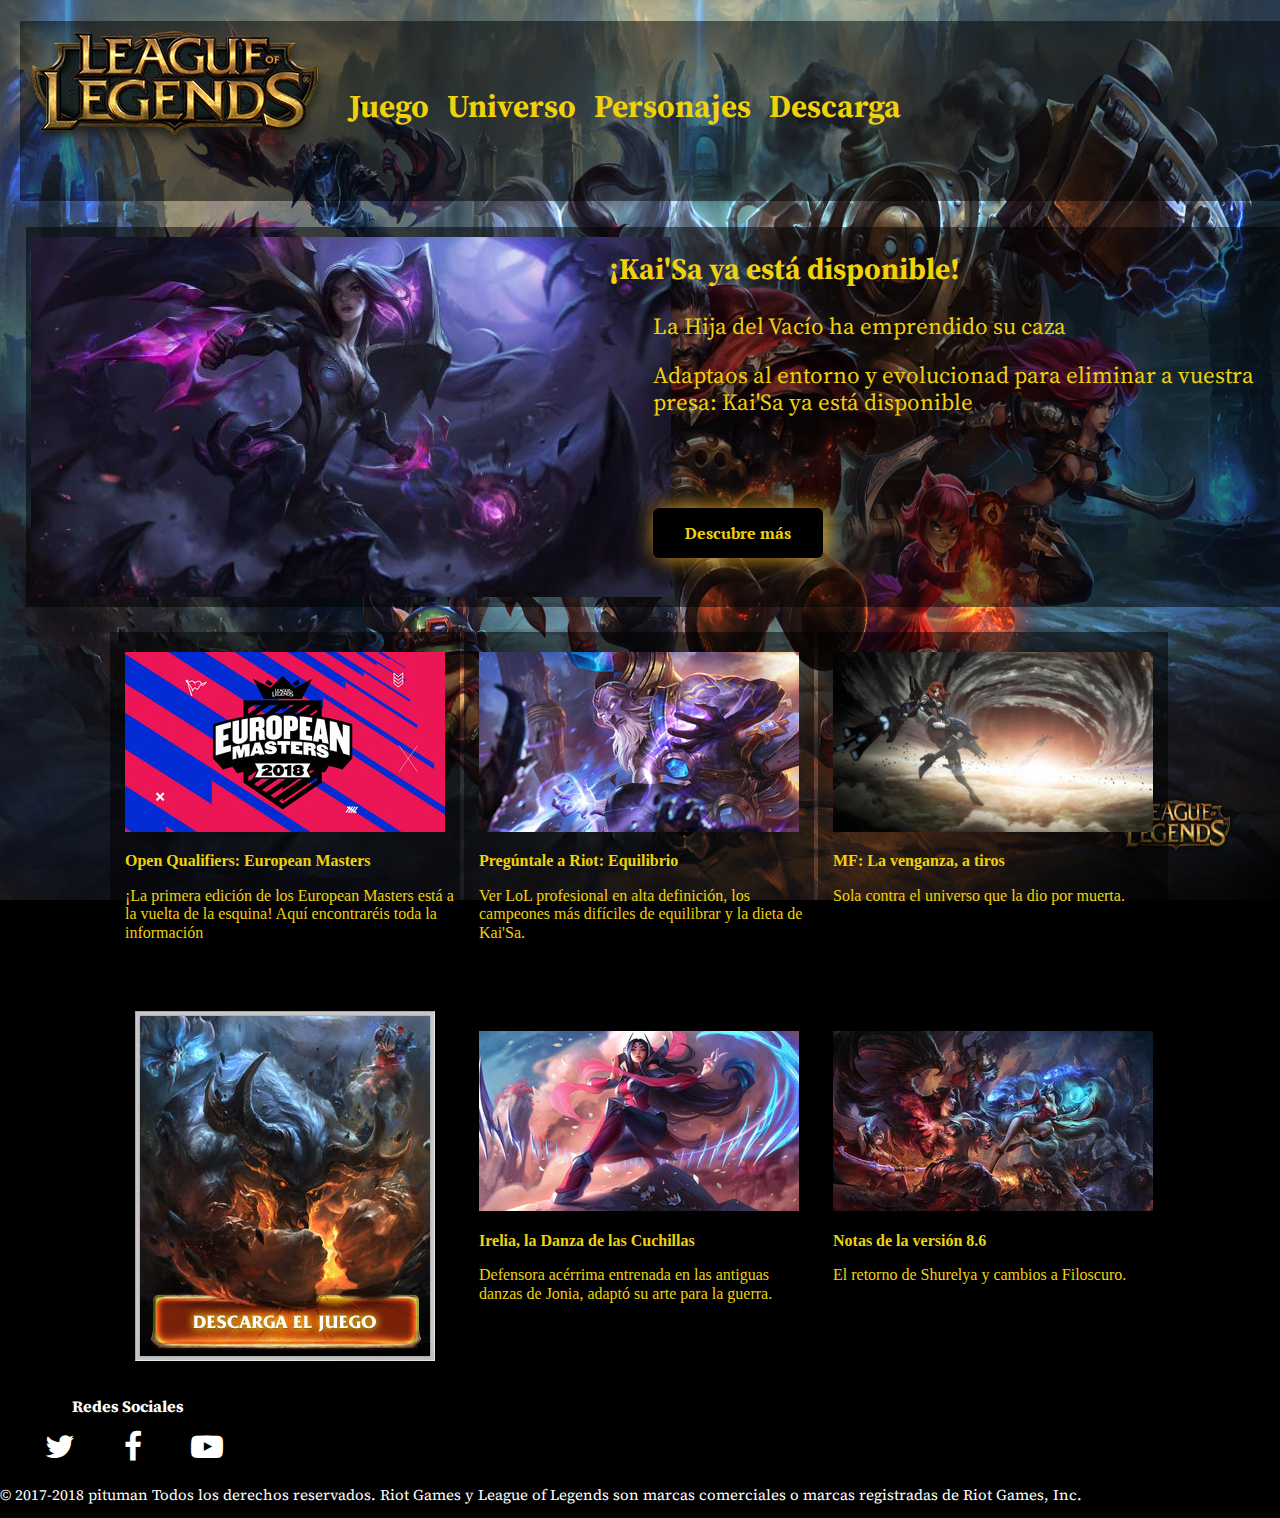
<file: index.html>
<!DOCTYPE html>
<html lang="">
<head>
    <meta charset="utf-8">
    <meta name="viewport" content="width=device-width, initial-scale=1.0">
    <link rel="stylesheet" href="css/reset.css">
    <link rel="stylesheet" href="css/index.css">
    <link rel="icon" href="img/lol.ico">
    <link href="https://fonts.googleapis.com/css?family=Source+Serif+Pro" rel="stylesheet">
    <link href="https://fonts.googleapis.com/css?family=PT+Serif" rel="stylesheet">
    <link href="https://maxcdn.bootstrapcdn.com/font-awesome/4.7.0/css/font-awesome.min.css" rel="stylesheet" integrity="sha384-wvfXpqpZZVQGK6TAh5PVlGOfQNHSoD2xbE+QkPxCAFlNEevoEH3Sl0sibVcOQVnN" crossorigin="anonymous">
    
    <title>La Liga de las Leyendas</title>
    
</head>

<body>
    <header>
        <h1><a href="index.html"><img src="img/logo.png"></a>
            <div class="opciones">
                <p>Juego</p>
                <p><a href="universo.html">
                    Universo</a></p>
                
                <p><a href="personajes.html">Personajes</a></p>
                <p><a href="https://signup.euw.leagueoflegends.com/es/signup/redownload?type=new"> Descarga </a></p>
            </div>
        </h1>
    </header>
    <section class="cabecera">
        <article>
            <img class="navi" src="img/kaisa-banner_1.jpg"> 
            <h2>¡Kai'Sa ya está disponible!
            </h2>
            <div class="interior">
                <p>La Hija del Vacío ha emprendido su caza
                </p>
                <p>Adaptaos al entorno y evolucionad para eliminar a vuestra presa: Kai'Sa ya está disponible
                </p>
                <button type="button"> <a href="https://euw.leagueoflegends.com/es/featured/champion-reveal-kaisa"> Descubre más </a></button>
            </div>
        </article>
    </section>
    <section class="noticias">
        <div class="noti">
            <article><a href="https://eu.lolesports.com/es/articulos/open-qualifiers-european-masters"><img src="img/not/image2.jpg"></a>
                <p><strong>Open Qualifiers: European Masters</strong></p>
                <p>¡La primera edición de los European Masters está a la vuelta de la esquina! Aquí encontraréis toda la información </p>
            </article>
        </div>
        <div class="noti">
            <article><a href="https://nexus.leagueoflegends.com/es-es/2018/03/ask-riot-hard-to-balance-champs/">
                <img src="img/not/image3.jpg"></a>
                <p><strong>Pregúntale a Riot: Equilibrio</strong></p>
                <p>Ver LoL profesional en alta definición, los campeones más difíciles de equilibrar y la dieta de Kai'Sa.</p>
            </article>
        </div>
        <div class="noti">
            <article><a href="https://www.youtube.com/watch?v=qikR-i6k1RE&feature=youtu.be">
                <img src="img/not/image5.jpg"></a>
                <p><strong>MF: La venganza, a tiros</strong></p>
                <p>Sola contra el universo que la dio por muerta.</p>
            </article>
        </div>
        <div class="noti">
            <a href="https://signup.euw.leagueoflegends.com/es/signup/redownload?type=new"><img src="img/not/image1.jpg"></a>
        </div>
        <div class="noti">
            <article><a href="https://euw.leagueoflegends.com/es/featured/champion-reveal-irelia">
                <img src="img/not/image6.jpg"></a>
                <p><strong>Irelia, la Danza de las Cuchillas</strong></p>
                <p>Defensora acérrima entrenada en las antiguas danzas de Jonia, adaptó su arte para la guerra.</p>
            </article>
        </div>
        <div class="noti">
            <article><a href="https://euw.leagueoflegends.com/es/news/game-updates/patch/notas-de-la-version-86">
                <img src="img/not/image7.jpg"></a>
                <p><strong>Notas de la versión 8.6</strong></p>
                <p>El retorno de Shurelya y cambios a Filoscuro.</p>
            </article>
        </div>
    </section>
    <footer>
        <div class="redes">
            <p><strong>Redes Sociales</strong></p>
            <a href="https://twitter.com/lol_spain?lang=es"><i id="twitter" class="fa fa-twitter fa-2x" aria-hidden="true"></i></a>
            <a href="https://www.facebook.com/leagueoflegends/"><i id="facebook" class="fa fa-facebook fa-2x" aria-hidden="true"></i></a>
            <a href="https://www.youtube.com/channel/UC--ZPnXHsS_2hbHWrzgg1GQ"><i id="youtube" class="fa fa-youtube-play fa-2x" aria-hidden="true"></i></a>
        </div>
        <div class="copy">
            <p>© 2017-2018 pituman Todos los derechos reservados. Riot Games y League of Legends son marcas comerciales o marcas registradas de Riot Games, Inc.</p>
        </div>
    </footer>
</body>
</html>
</file>
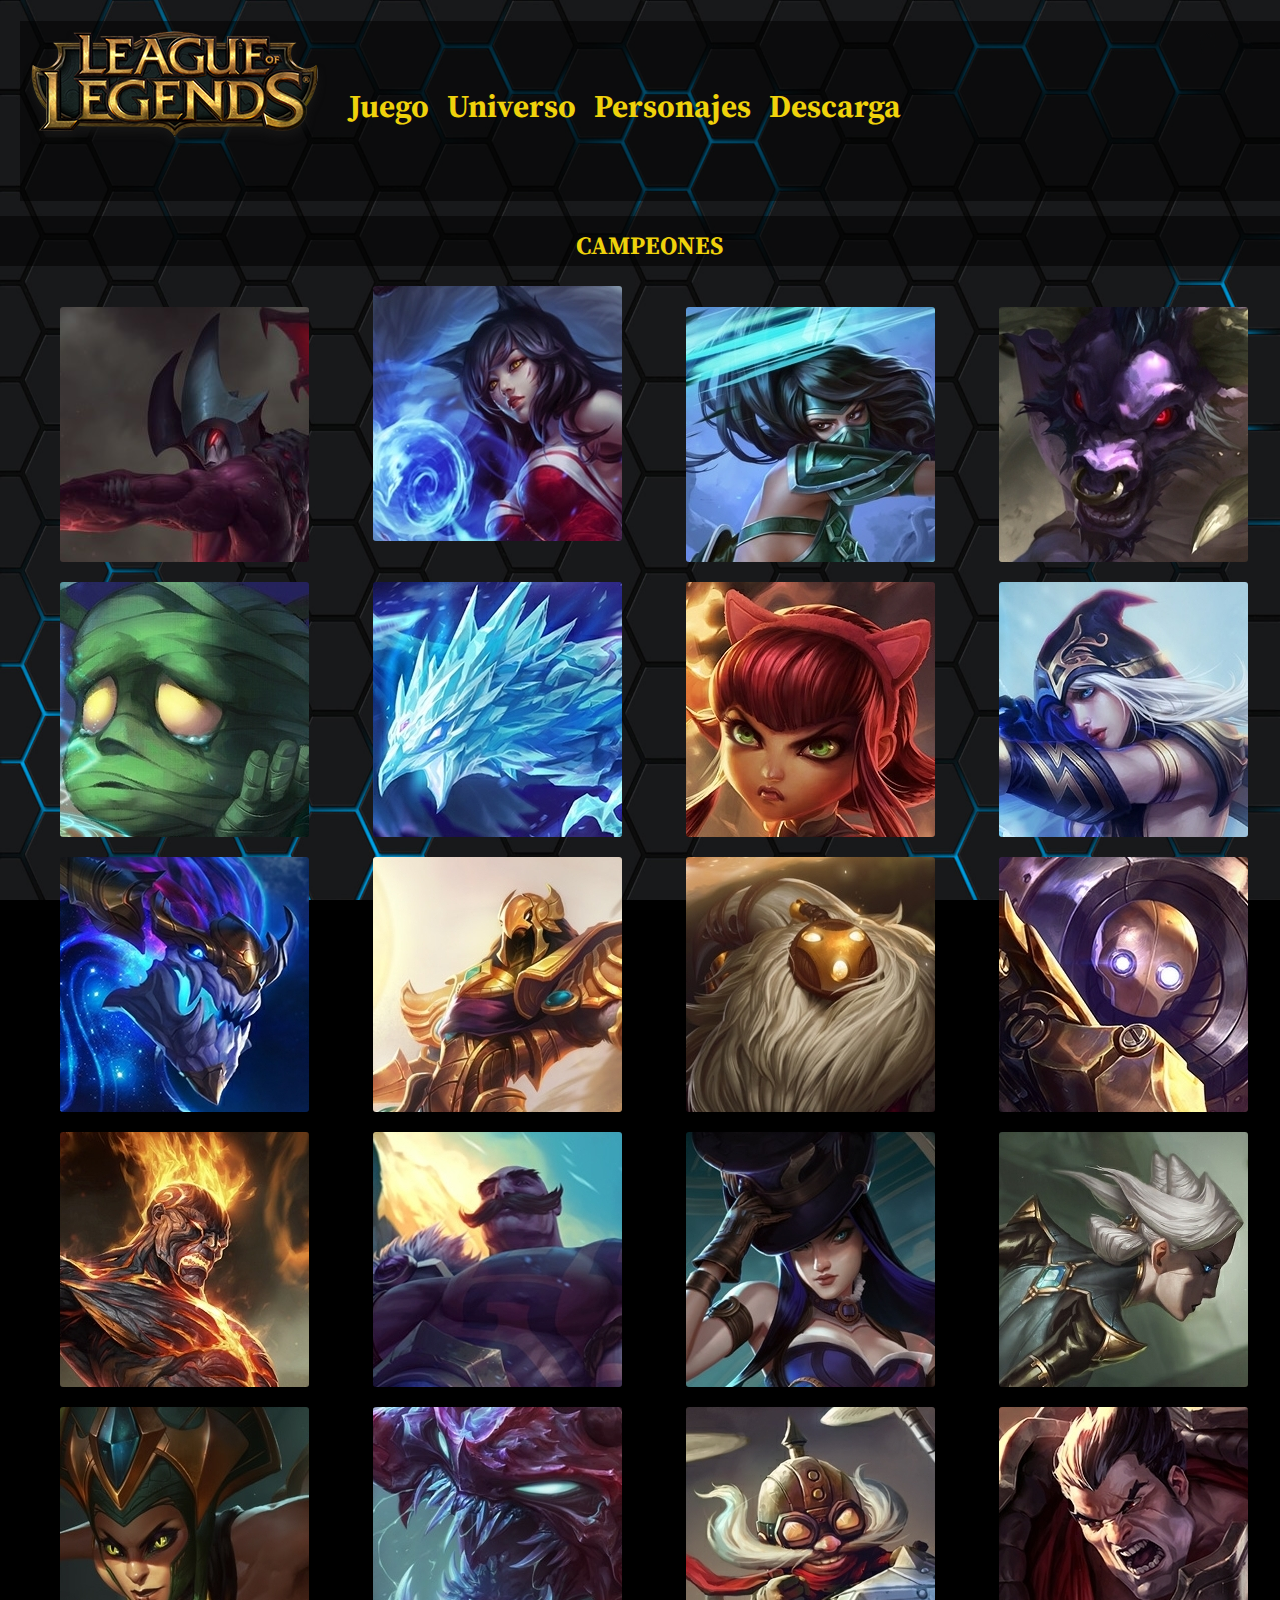
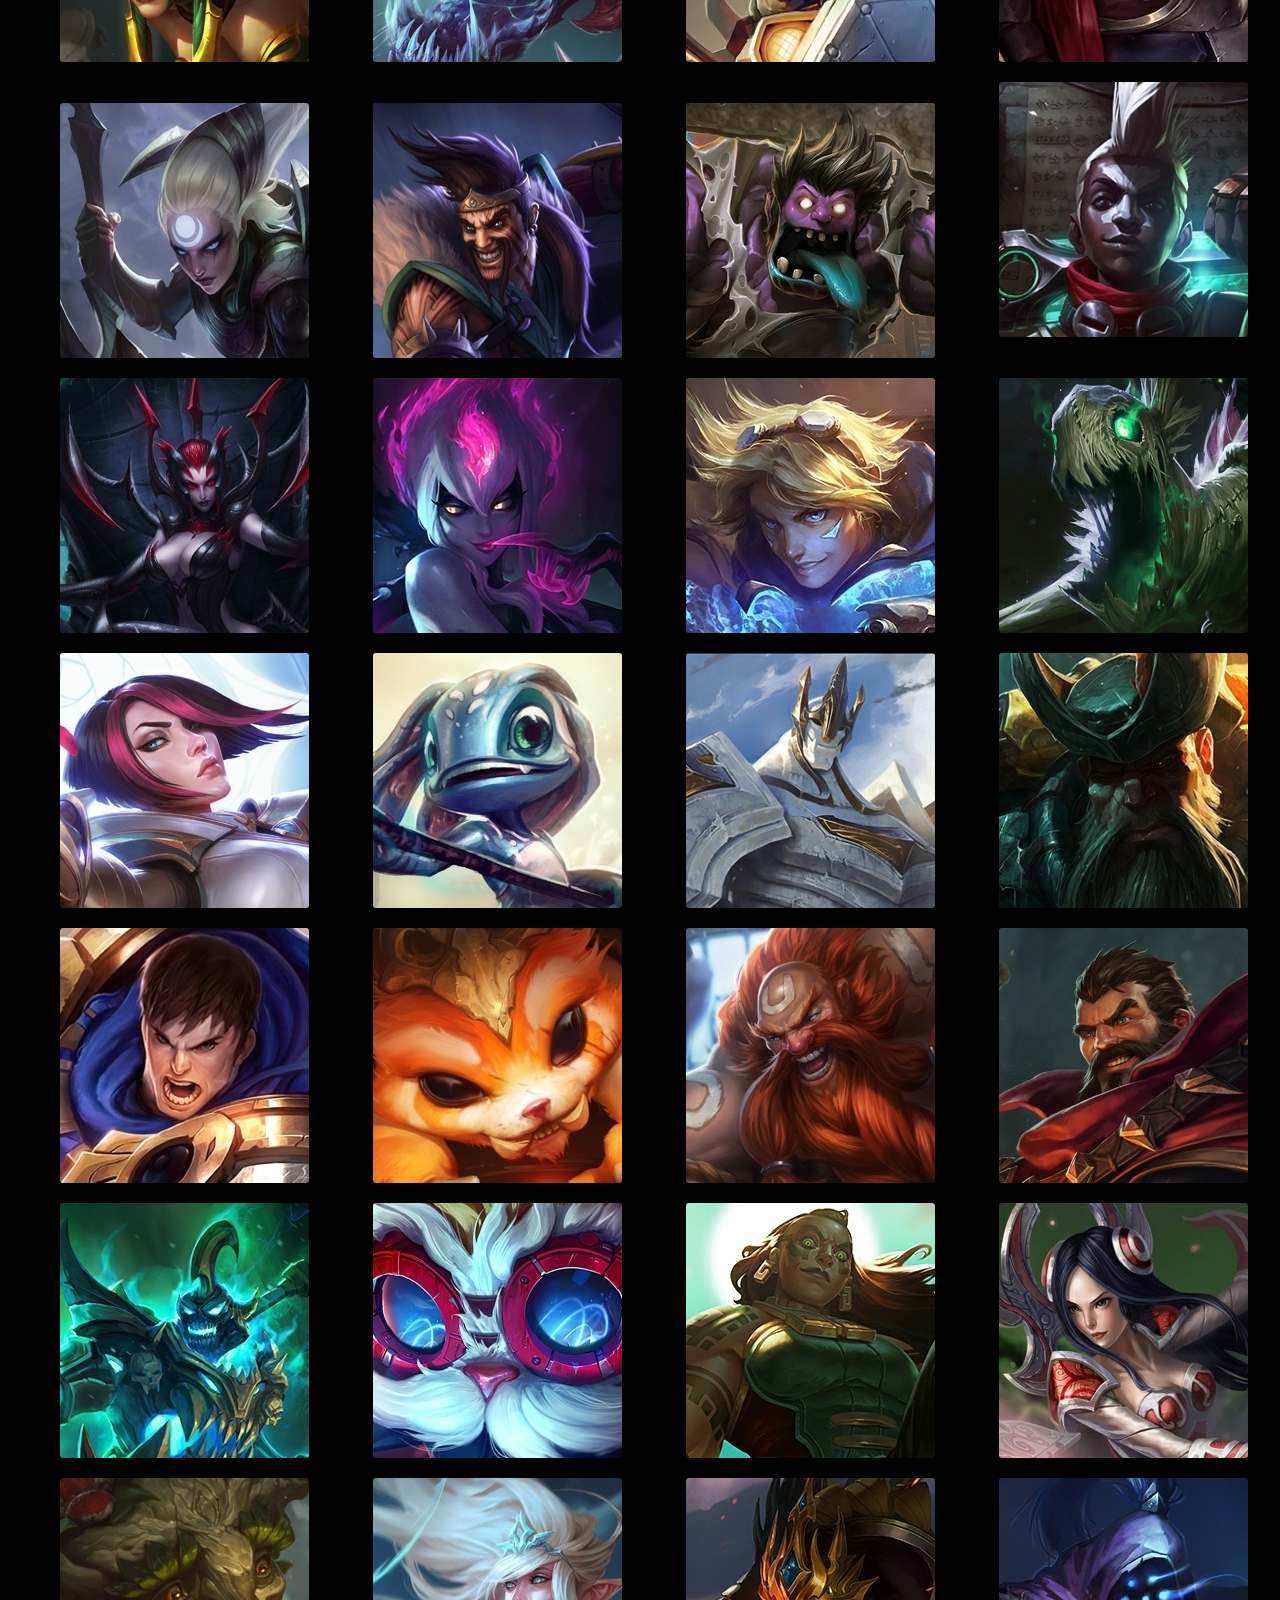
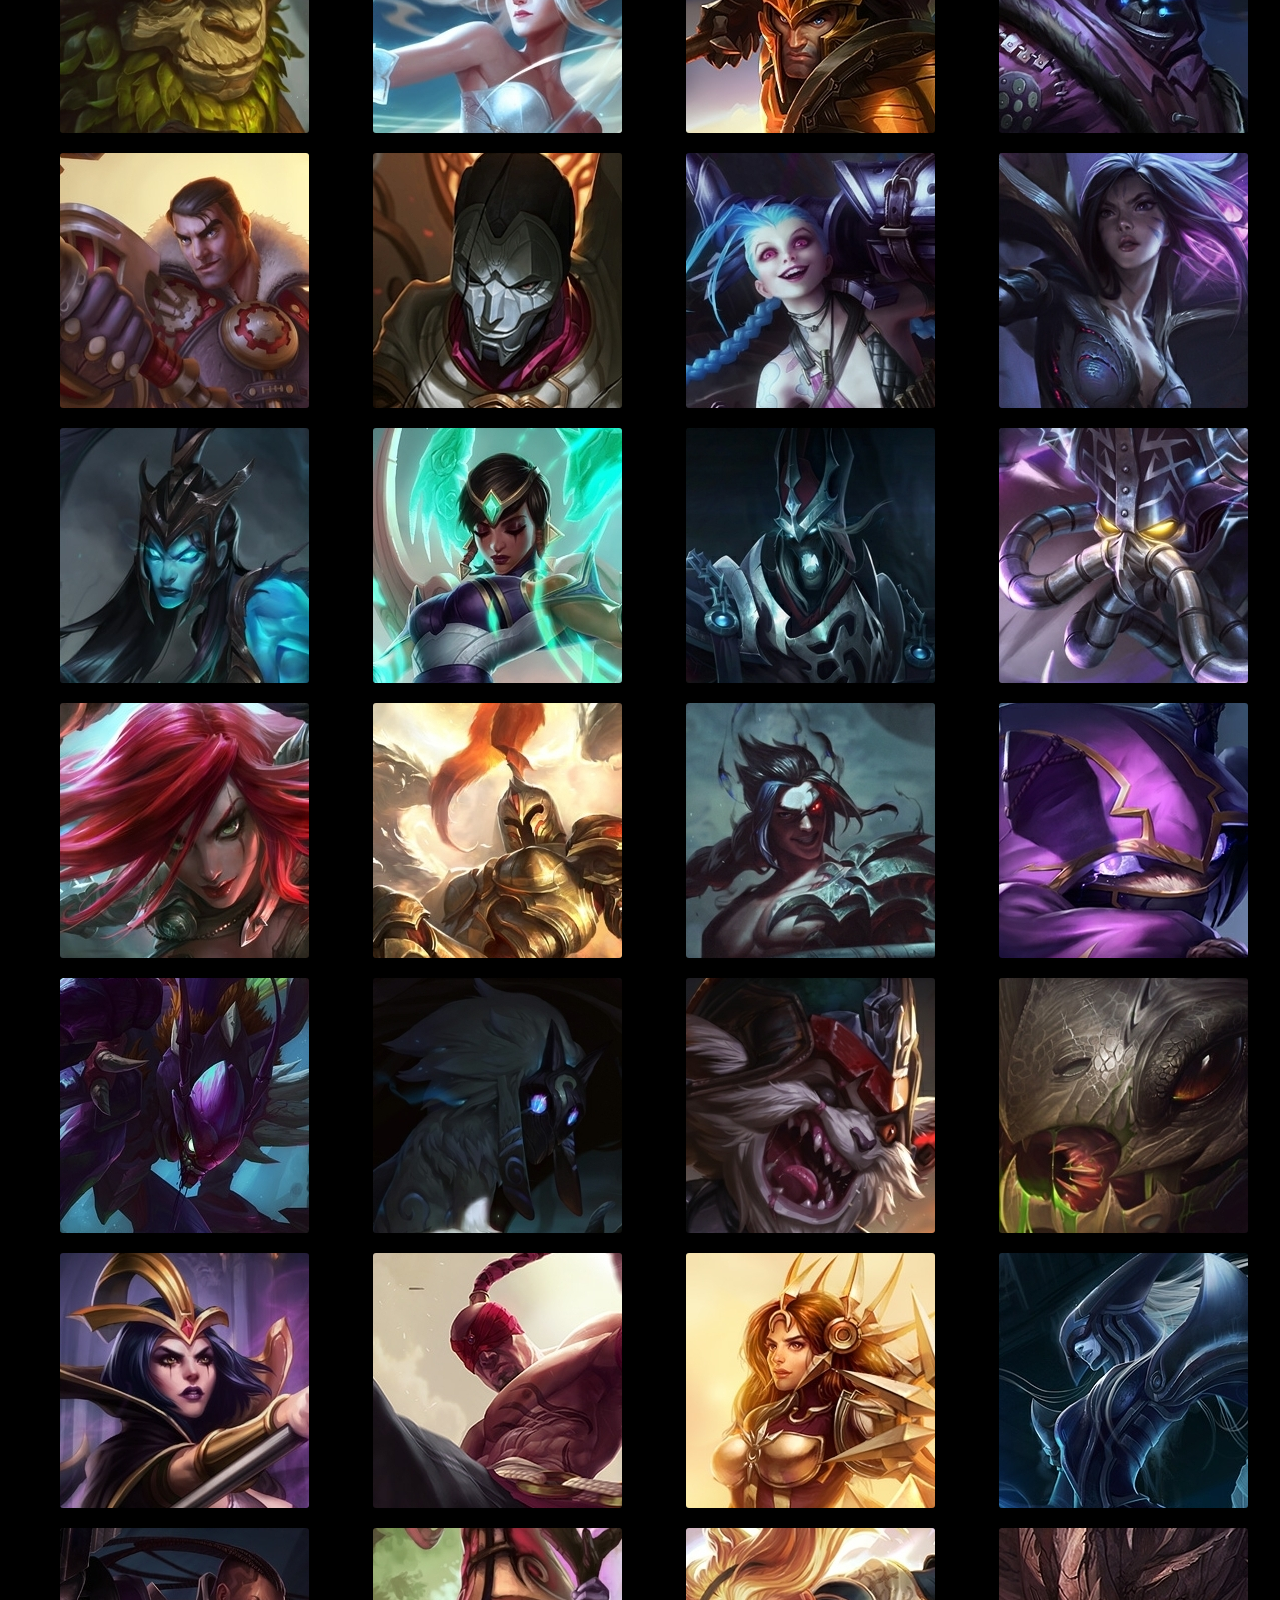
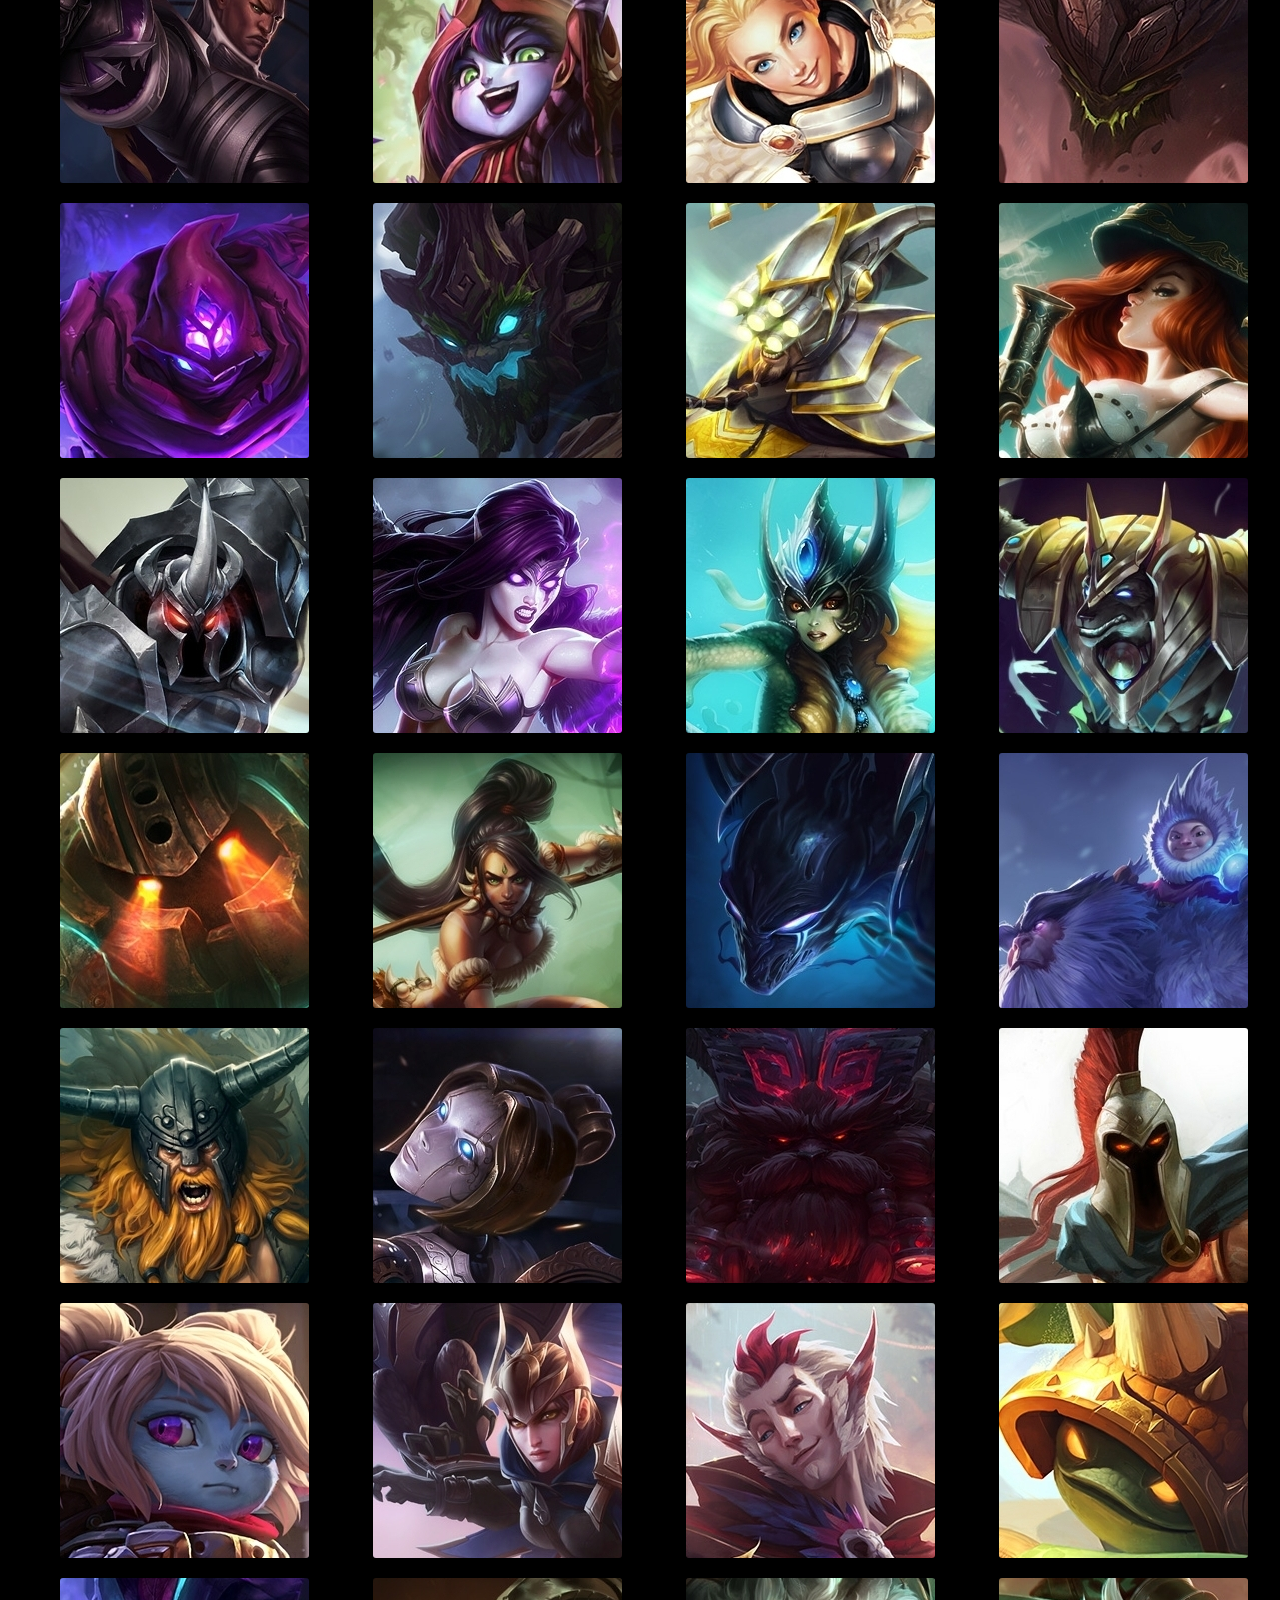
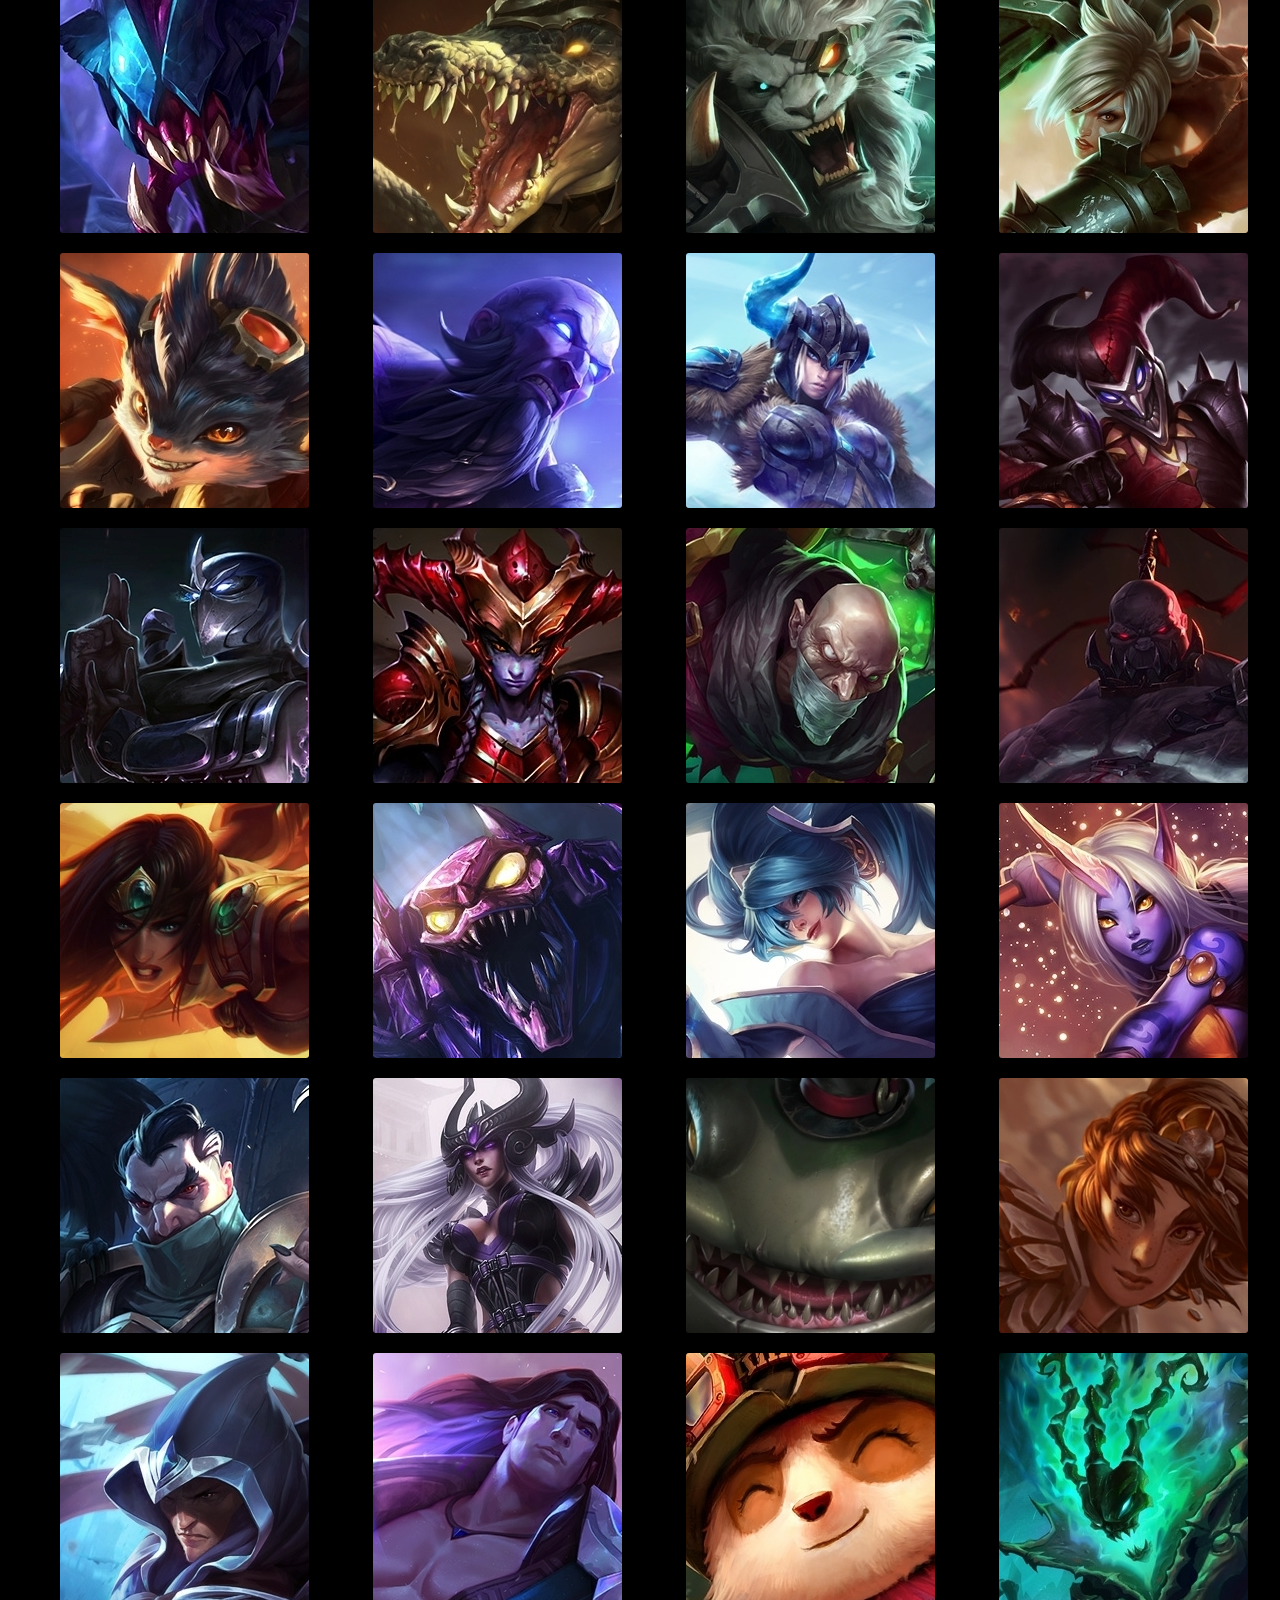
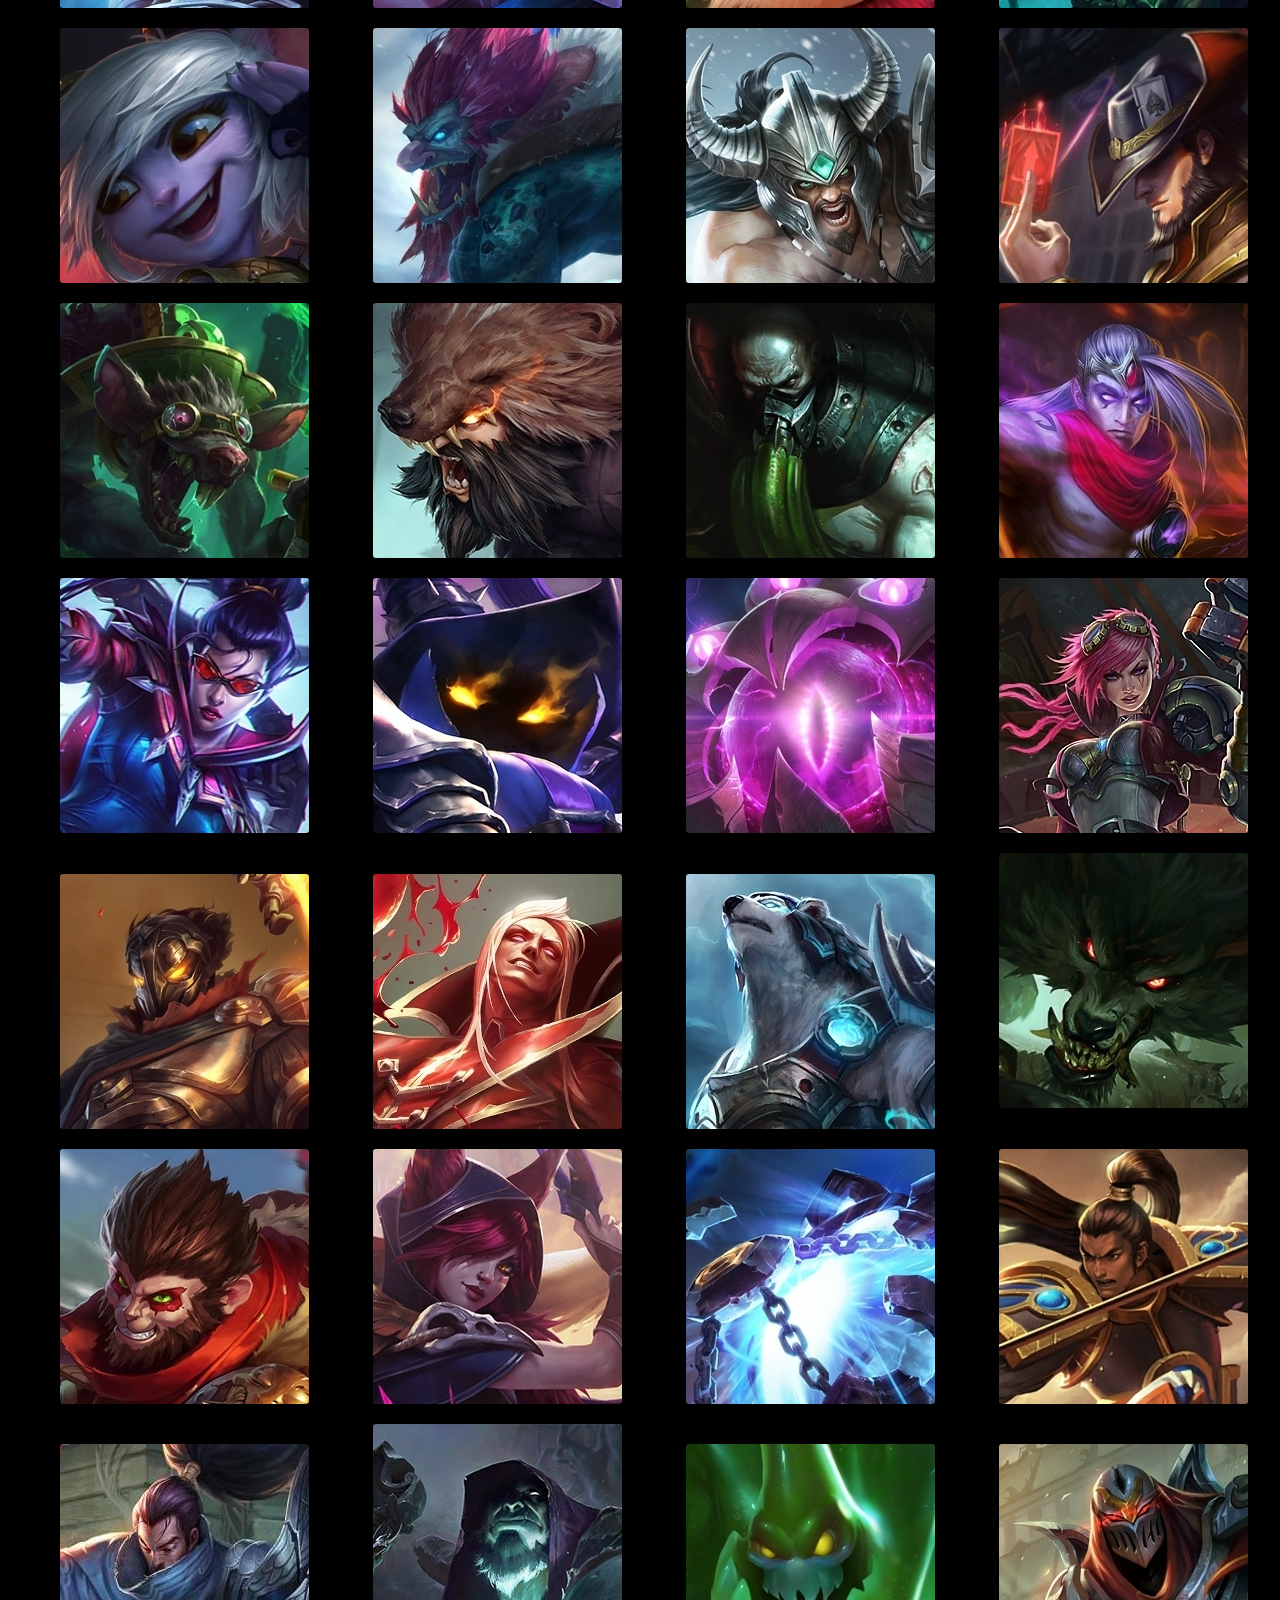
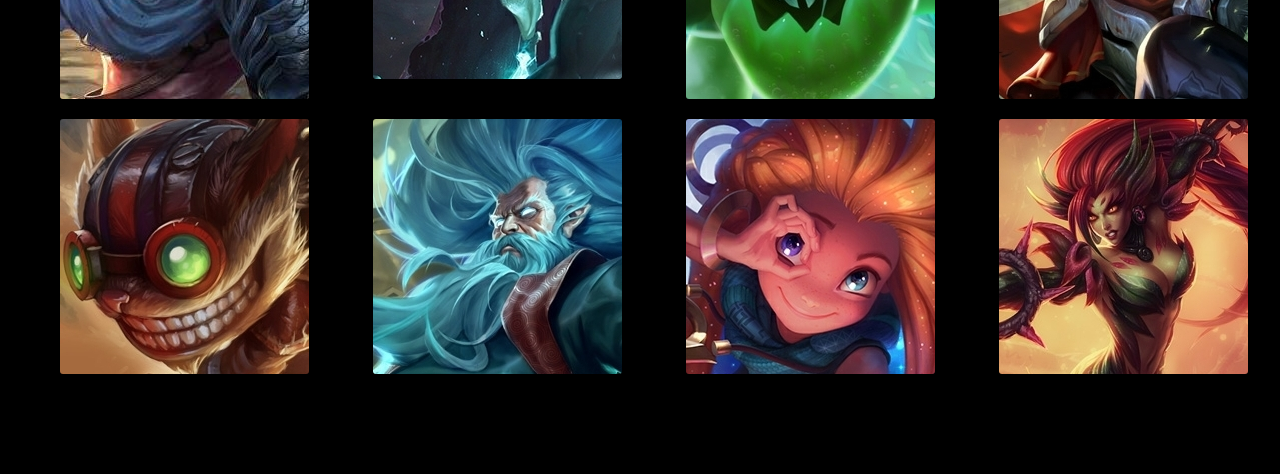
<file: personajes.html>
<!DOCTYPE html>
<html lang="">

<head>
    <meta charset="utf-8">
    <meta name="viewport" content="width=device-width, initial-scale=1.0">
    <link rel="stylesheet" href="css/reset.css">
    <link rel="stylesheet" href="css/personajes.css">
    <link rel="icon" href="img/lol.ico">
    <link href="https://fonts.googleapis.com/css?family=Source+Serif+Pro" rel="stylesheet">
    <link href="https://fonts.googleapis.com/css?family=PT+Serif" rel="stylesheet">
    <link href="https://maxcdn.bootstrapcdn.com/font-awesome/4.7.0/css/font-awesome.min.css" rel="stylesheet" integrity="sha384-wvfXpqpZZVQGK6TAh5PVlGOfQNHSoD2xbE+QkPxCAFlNEevoEH3Sl0sibVcOQVnN" crossorigin="anonymous">
    <script src="https://ajax.googleapis.com/ajax/libs/jquery/3.1.1/jquery.min.js"></script>
    <title>La Liga de las Leyendas</title>

</head>

<body>
    <header>
        <h1><a href="index.html"><img src="img/logo.png"></a>
            <div class="opciones">
                <p>Juego</p>
                <p><a href="universo.html">
                    Universo</a></p>

                <p><a href="personajes.html">Personajes</a></p>
                <p><a href="https://signup.euw.leagueoflegends.com/es/signup/redownload?type=new"> Descarga </a></p>
            </div>
        </h1>
    </header>

    <section class="cabecera">
        <article>
            <p>CAMPEONES</p>
        </article>
    </section>
    <section class="campeones">
        <article>
            <div class="aatrox">
                <p>Aatrox</p>
                <p>La Espada de los Oscuros</p>
            </div>
            <div class="ahri">
                <p>Ahri</p>
                <p>La Mujer Zorro de nueve Colas
                </p>
            </div>
            <div class="akali">
                <p>Akali</p>
                <p>El Puño de la Sombra
                </p>
            </div>
            <div class="alistar">
                <p>Alistar</p>
                <p>El Minotauro
                </p>
            </div>
            <div class="amumu">
                <p>Amumu</p>
                <p>La Momia Triste
                </p>
            </div>
            <div class="anivia">
                <p>Anivia</p>
                <p>La Criofénix
                </p>
            </div>
            <div class="annie">
                <p>Annie</p>
                <p>La Hija de la Oscuridad
                </p>
            </div>
            <div class="ashe">
                <p>Ashe</p>
                <p>La Arquera de Hielo
                </p>
            </div>
            <div class="aurelion">
                <p>Aurelion Sol</p>
                <p>El Forjador de Estrellas
                </p>
            </div>
            <div class="azir">
                <p>Azir</p>
                <p>El Emperador de las Arenas
                </p>
            </div>
            <div class="bardo">
                <p>Bardo</p>
                <p>El Guardián Errante
                </p>
            </div>
            <div class="blitz">
                <p>Blitzcrank</p>
                <p>El Gran Gólem de Vapor
                </p>
            </div>
            <div class="brand">
                <p>Brand</p>
                <p>La Venganza Ardiente
                </p>
            </div>
            <div class="braum">
                <p>Braum</p>
                <p>El Corazón de Freljord
                </p>
            </div>
            <div class="caitlyn">
                <p>Caitlyn</p>
                <p>La Sheriff de Piltover
                </p>
            </div>
            <div class="camille">
                <p>Camille</p>
                <p>La Sombra de Acero
                </p>
            </div>
            <div class="cassio">
                <p>Cassiopeia</p>
                <p>El Abrazo de la Serpiente
                </p>
            </div>
            <div class="chogath">
                <p>Cho'gath</p>
                <p>El Terror del Vacío
                </p>
            </div>
            <div class="corki">
                <p>Corki</p>
                <p>El Bombardero Osado
                </p>
            </div>
            <div class="darius">
                <p>Darius</p>
                <p>La Mano de Noxus
                </p>
            </div>
            <div class="diana">
                <p>Diana</p>
                <p>El Desdén de la Luna
                </p>
            </div>
            <div class="draven">
                <p>Draven</p>
                <p>El Ejecutor Glorioso
                </p>
            </div>
            <div class="mundo">
                <p>Dr. Mundo</p>
                <p>El Loco de Zaun
                </p>
            </div>
            <div class="ekko">
                <p>Ekko</p>
                <p>El Chico que Quebró el Tiempo
                </p>
            </div>
            <div class="elise">
                <p>Elise</p>
                <p>La Reina de las Arañas
                </p>
            </div>
            <div class="evelynn">
                <p>Evelynn</p>
                <p>El Abrazo Agónico
                </p>
            </div>
            <div class="ezreal">
                <p>Ezreal</p>
                <p>El Explorador Pródigo
                </p>
            </div>
            <div class="fiddlesticks">
                <p>Fiddlesticks</p>
                <p>El Mensajero de la Muerte
                </p>
            </div>
            <div class="fiora">
                <p>Fiora</p>
                <p>La Estocada Excelsa
                </p>
            </div>
            <div class="fizz">
                <p>Fizz</p>
                <p>El Gamberro de las Mareas
                </p>
            </div>
            <div class="galio">
                <p>Galio</p>
                <p>El Coloso
                </p>
            </div>
            <div class="gangplank">
                <p>Gangplank</p>
                <p>El Azote de los Mares
                </p>
            </div>
            <div class="garen">
                <p>Garen</p>
                <p>El Poder de Demacia
                </p>
            </div>
            <div class="gnar">
                <p>Gnar</p>
                <p>El Eslabón Perdido
                </p>
            </div>
            <div class="gragas">
                <p>Gragas</p>
                <p>El Camorrista
                </p>
            </div>
            <div class="graves">
                <p>Graves</p>
                <p>El Forajido
                </p>
            </div>
            <div class="hecarim">
                <p>Hecarim</p>
                <p>La Sombra de la Guerra
                </p>
            </div>
            <div class="heimer">
                <p>Heimerdinger</p>
                <p>El Inventor Venerado
                </p>
            </div>
            <div class="illaoi">
                <p>Illaoi</p>
                <p>La Sacerdotisa del Kraken
                </p>
            </div>
            <div class="irelia">
                <p>Irelia</p>
                <p>La Voluntad de las Cuchillas
                </p>
            </div>
            <div class="ivern">
                <p>Ivern</p>
                <p>El Padre Arborescente
                </p>
            </div>
            <div class="janna">
                <p>Janna</p>
                <p>La Furia de la Tormenta
                </p>
            </div>
            <div class="jarvan">
                <p>Jarvan IV</p>
                <p>El Ejemplo de Demacia
                </p>
            </div>
            <div class="jax">
                <p>Jax</p>
                <p>El Maestro de Armas
                </p>
            </div>
            <div class="jayce">
                <p>Jayce</p>
                <p>El Defensor del Mañana
                </p>
            </div>
            <div class="jhin">
                <p>Jhin</p>
                <p>El Virtuoso
                </p>
            </div>
            <div class="jinx">
                <p>Jinx</p>
                <p>La Bala Perdida
                </p>
            </div>
            <div class="kaisa">
                <p>Kai'sa</p>
                <p>La Hija del Vacío
                </p>
            </div>
            <div class="kalista">
                <p>Kalista</p>
                <p>El Espíritu de la Venganza
                </p>
            </div>
            <div class="karma">
                <p>Karma</p>
                <p>La Iluminada
                </p>
            </div>
            <div class="karthus">
                <p>Karthus</p>
                <p>La Voz de la Muerte
                </p>
            </div>
            <div class="kassadin">
                <p>Kassadin</p>
                <p>El Caminante del Vacío
                </p>
            </div>
            <div class="katarina">
                <p>Katarina</p>
                <p>La Cuchilla Siniestra
                </p>
            </div>
            <div class="kayle">
                <p>Kayle</p>
                <p>La Justiciera
                </p>
            </div>
            <div class="kayn">
                <p>Kayn</p>
                <p>La Guadaña de las Sombras
                </p>
            </div>
            <div class="kennen">
                <p>Kennen</p>
                <p>El Corazón de la Tempestad
                </p>
            </div>
            <div class="khazix">
                <p>Kha'zix</p>
                <p>El Saqueador del Vacío
                </p>
            </div>
            <div class="kindred">
                <p>Kindred</p>
                <p>Los Cazadores Eternos
                </p>
            </div>
            <div class="kled">
                <p>Kled</p>
                <p>El Jinete Cascarrabias
                </p>
            </div>
            <div class="kogmaw">
                <p>Kog'maw</p>
                <p>La Boca del Abismo
                </p>
            </div>
            <div class="leblanc">
                <p>Leblanc</p>
                <p>La Embaucadora
                </p>
            </div>
            <div class="leesin">
                <p>Lee Sin</p>
                <p>El Monje Ciego
                </p>
            </div>
            <div class="leona">
                <p>Leona</p>
                <p>El Amanecer Radiante
                </p>
            </div>
            <div class="lissandra">
                <p>Lissandra</p>
                <p>La Bruja de Hielo
                </p>
            </div>
            <div class="lucian">
                <p>Lucian</p>
                <p>El Destello Purificador
                </p>
            </div>
            <div class="lulu">
                <p>Lulu</p>
                <p>El Hada Hechicera
                </p>
            </div>
            <div class="lux">
                <p>Lux</p>
                <p>La Dama Luminosa
                </p>
            </div>
            <div class="malphite">
                <p>Malphite</p>
                <p>El Fragmento del Monolito
                </p>
            </div>
            <div class="malzahar">
                <p>Malzahar</p>
                <p>El Profeta del Vacío
                </p>
            </div>
            <div class="maokai">
                <p>Maokai</p>
                <p>El Treant Retorcido
                </p>
            </div>
            <div class="masteryi">
                <p>Maestro Yi</p>
                <p>El Espadachín Wuju
                </p>
            </div>
            <div class="missfortune">
                <p>Miss Fortune</p>
                <p>La Cazarrecompensas
                </p>
            </div>
            <div class="mordekaiser">
                <p>Mordekaiser</p>
                <p>La Pesadilla de Hierro
                </p>
            </div>
            <div class="morgana">
                <p>Morgana</p>
                <p>El Ángel Caído
                </p>
            </div>
            <div class="nami">
                <p>Nami</p>
                <p>La Invocadora de Mareas
                </p>
            </div>
            <div class="nasus">
                <p>Nasus</p>
                <p>El Guardián de las Arenas
                </p>
            </div>
            <div class="nautilus">
                <p>Nautilus</p>
                <p>El Titán Abisal
                </p>
            </div>
            <div class="nidalee">
                <p>Nidalee</p>
                <p>La Cazadora Bestial
                </p>
            </div>
            <div class="nocturne">
                <p>Nocturne</p>
                <p>La Pesadilla Eterna
                </p>
            </div>
            <div class="nunu">
                <p>Nunu</p>
                <p>El Jinete de Yetis
                </p>
            </div>
            <div class="olaf">
                <p>Olaf</p>
                <p>El Berserker
                </p>
            </div>
            <div class="orianna">
                <p>Orianna</p>
                <p>La Dama Mecánica
                </p>
            </div>
            <div class="ornn">
                <p>Ornn</p>
                <p>Las Llamas de la Forja
                </p>
            </div>
            <div class="pantheon">
                <p>Pantheon</p>
                <p>El Artesano de la Guerra
                </p>
            </div>
            <div class="poppy">
                <p>Poppy</p>
                <p>La Guardiana del Martillo
                </p>
            </div>
            <div class="quinn">
                <p>Quinn</p>
                <p>Las Alas de Demacia
                </p>
            </div>
            <div class="rakan">
                <p>Rakan</p>
                <p>El Encantador
                </p>
            </div>
            <div class="rammus">
                <p>Rammus</p>
                <p>El Armadurillo
                </p>
            </div>
            <div class="reksai">
                <p>Rek'sai</p>
                <p>La Amenaza Subterránea
                </p>
            </div>
            <div class="renekton">
                <p>Renekton</p>
                <p>El Carnicero de las Arenas
                </p>
            </div>
            <div class="rengar">
                <p>Rengar</p>
                <p>El Acechador Orgulloso
                </p>
            </div>
            <div class="riven">
                <p>Riven</p>
                <p>La Exiliada
                </p>
            </div>
            <div class="rumble">
                <p>Rumble</p>
                <p>La Amenaza Mecánica
                </p>
            </div>
            <div class="ryze">
                <p>Ryze</p>
                <p>El Hechicero Rúnico
                </p>
            </div>
            <div class="sejuani">
                <p>Sejuani</p>
                <p>La Furia del Norte
                </p>
            </div>
            <div class="shaco">
                <p>Shaco</p>
                <p>El Bufón Siniestro
                </p>
            </div>
            <div class="shen">
                <p>Shen</p>
                <p>El Ojo del Crepúsculo
                </p>
            </div>
            <div class="shyvana">
                <p>Shyvana</p>
                <p>La Medio Dragón
                </p>
            </div>
            <div class="singed">
                <p>Singed</p>
                <p>El Químico Loco
                </p>
            </div>
            <div class="sion">
                <p>Sion</p>
                <p>El Coloso no Muerto
                </p>
            </div>
            <div class="sivir">
                <p>Sivir</p>
                <p>La Señora de la Batalla
                </p>
            </div>
            <div class="skarner">
                <p>Skarner</p>
                <p>La Vanguardia de Cristal
                </p>
            </div>
            <div class="sona">
                <p>Sona</p>
                <p>La Virtuosa de las Cuerdas
                </p>
            </div>
            <div class="soraka">
                <p>Soraka</p>
                <p>La Hija de las Estrellas
                </p>
            </div>
            <div class="swain">
                <p>Swain</p>
                <p>el Gran General de Noxus
                </p>
            </div>
            <div class="syndra">
                <p>Syndra</p>
                <p>La Soberana Oscura
                </p>
            </div>
            <div class="tahmkench">
                <p>Tahm Kench</p>
                <p>El Rey del Río
                </p>
            </div>
            <div class="taliyah">
                <p>Taliyah</p>
                <p>La Tejedora de Piedra
                </p>
            </div>
            <div class="talon">
                <p>Talon</p>
                <p>La Sombra de la Espada
                </p>
            </div>
            <div class="taric">
                <p>Taric</p>
                <p>El Escudo de Valoran
                </p>
            </div>
            <div class="teemo">
                <p>Teemo</p>
                <p>El Explorador Veloz
                </p>
            </div>
            <div class="thresh">
                <p>Thresh</p>
                <p>El Carcelero Implacable
                </p>
            </div>
            <div class="tristana">
                <p>Tristana</p>
                <p>La Artillera Yordle
                </p>
            </div>
            <div class="trundle">
                <p>Trundle</p>
                <p>El Rey Trol
                </p>
            </div>
            <div class="tryndamere">
                <p>Tryndamere</p>
                <p>El Rey Bárbaro
                </p>
            </div>
            <div class="twistedfate">
                <p>Twisted Fate</p>
                <p>El Maestro de las Cartas
                </p>
            </div>
            <div class="twitch">
                <p>Twitch</p>
                <p>La Rata Apestada
                </p>
            </div>
            <div class="udyr">
                <p>Udyr</p>
                <p>El Caminante Espiritual
                </p>
            </div>
            <div class="urgot">
                <p>Urgot</p>
                <p>La Pesadilla Mecánica
                </p>
            </div>
            <div class="varus">
                <p>Varus</p>
                <p>La Flecha del Castigo
                </p>
            </div>
            <div class="vayne">
                <p>Vayne</p>
                <p>La Cazadora Noctívaga
                </p>
            </div>
            <div class="veigar">
                <p>Veigar</p>
                <p>El Pequeño Maestro del Mal
                </p>
            </div>
            <div class="velkoz">
                <p>Vel'koz</p>
                <p>El Ojo del Vacío
                </p>
            </div>
            <div class="vi">
                <p>Vi</p>
                <p>La Agente de Piltover
                </p>
            </div>
            <div class="viktor">
                <p>Viktor</p>
                <p>El Heraldo de las Máquinas
                </p>
            </div>
            <div class="vladimir">
                <p>Vladimir</p>
                <p>El Segador Carmesí
                </p>
            </div>
            <div class="volibear">
                <p>Volibear</p>
                <p>El Rugir del Trueno
                </p>
            </div>
            <div class="warwick">
                <p>Warwick</p>
                <p>La Ira Descontrolada de Zaun
                </p>
            </div>
            <div class="wukong">
                <p>Wukong</p>
                <p>El Rey Mono
                </p>
            </div>
            <div class="xayah">
                <p>Xayah</p>
                <p>La Rebelde
                </p>
            </div>
            <div class="xerath">
                <p>Xerath</p>
                <p>El Mago Ascendente
                </p>
            </div>
            <div class="xinzhao">
                <p>Xin Zhao</p>
                <p>El Senescal de Demacia
                </p>
            </div>
            <div class="yasuo">
                <p>Yasuo</p>
                <p>La Espada sin Honor
                </p>
            </div>
            <div class="yorick">
                <p>Yorick</p>
                <p>El Pastor de las Almas Perdidas
                </p>
            </div>
            <div class="zac">
                <p>Zac</p>
                <p>El Arma Secreta
                </p>
            </div>
            <div class="zed">
                <p>Zed</p>
                <p>El Maestro de las Sombras
                </p>
            </div>
            <div class="ziggs">
                <p>Ziggs</p>
                <p>El Experto en Hexplosivos
                </p>
            </div>
            <div class="zilean">
                <p>Zilean</p>
                <p>El Guardián del Tiempo
                </p>
            </div>
            <div class="zoe">
                <p>Zoe</p>
                <p>El Aspecto del Crepúsculo
                </p>
            </div>
            <div class="zyra">
                <p>Zyra</p>
                <p>La Dama de Espinas
                </p>
            </div>
        </article>
    </section>
</body>

</html>
</file>
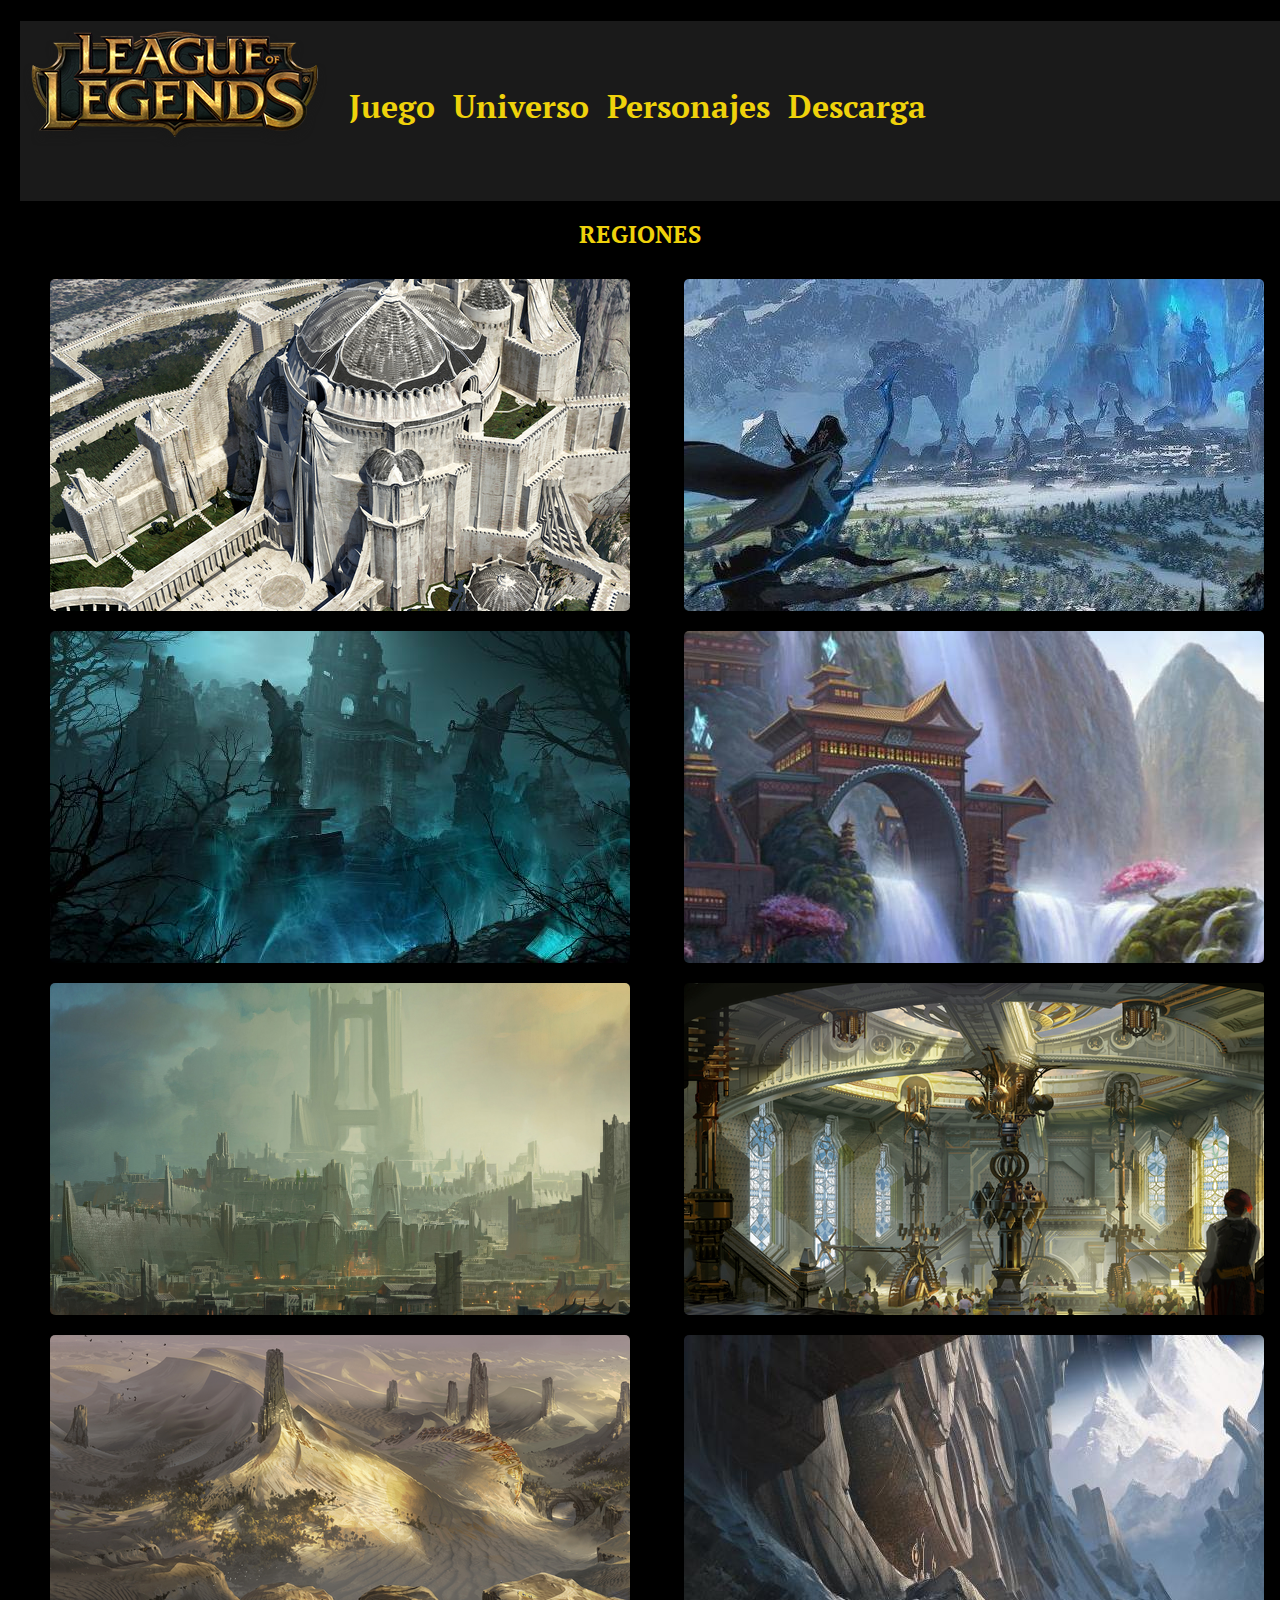
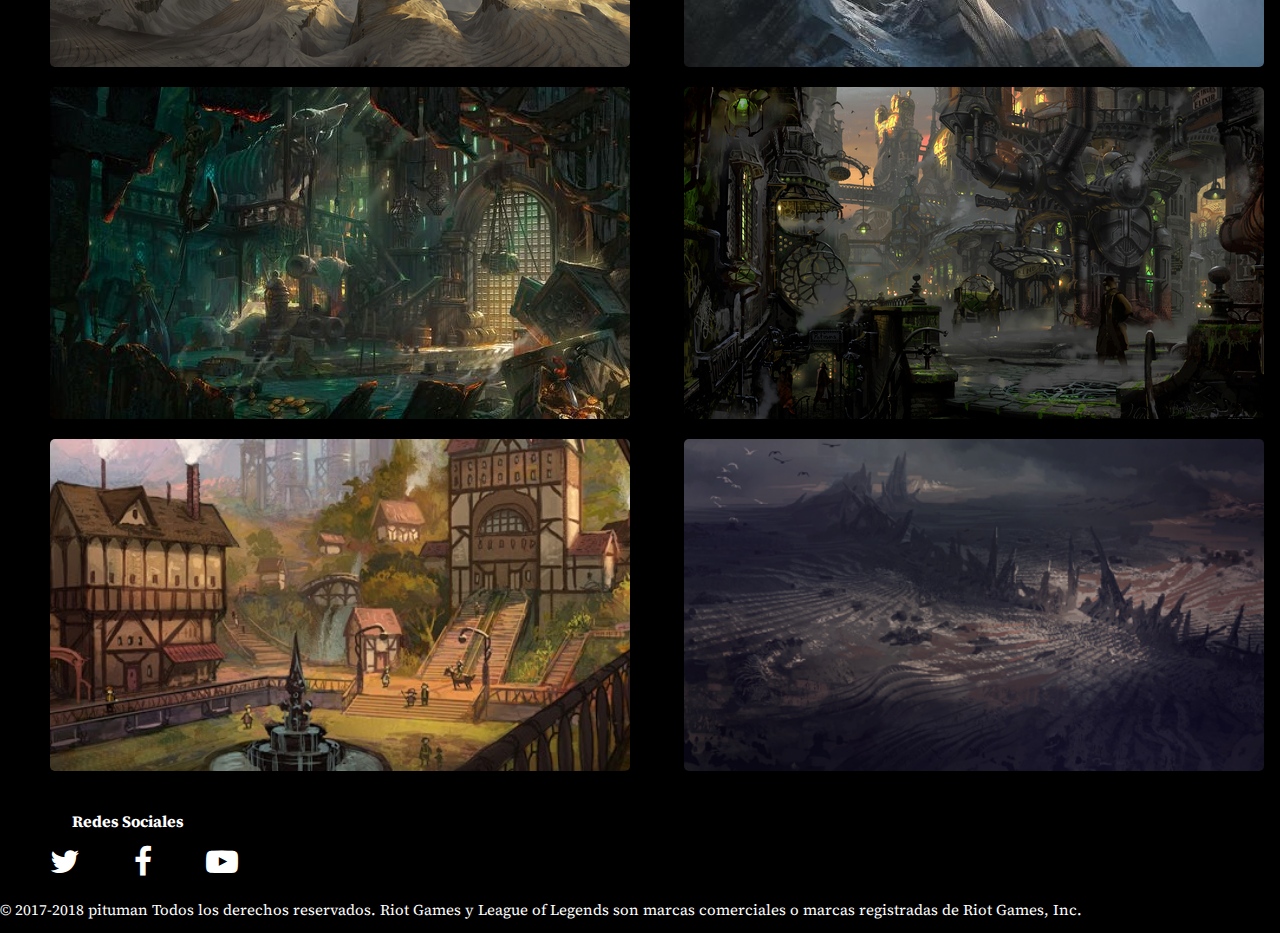
<file: universo.html>
<!DOCTYPE html>
<html lang="">

<head>
    <meta charset="utf-8">
    <meta name="viewport" content="width=device-width, initial-scale=1.0">
    <link rel="stylesheet" href="css/reset.css">
    <link rel="stylesheet" href="css/universo.css">
    <link rel="icon" href="img/lol.ico">
    <link href="https://fonts.googleapis.com/css?family=Source+Serif+Pro" rel="stylesheet">
    <link href="https://fonts.googleapis.com/css?family=PT+Serif" rel="stylesheet">
    <link href="https://maxcdn.bootstrapcdn.com/font-awesome/4.7.0/css/font-awesome.min.css" rel="stylesheet" integrity="sha384-wvfXpqpZZVQGK6TAh5PVlGOfQNHSoD2xbE+QkPxCAFlNEevoEH3Sl0sibVcOQVnN" crossorigin="anonymous">

    <title>La Liga de las Leyendas</title>

</head>

<body>
    <header>
        <h1><a href="index.html"><img src="img/logo.png"></a>
            <div class="opciones">
                <p>Juego</p>
                <p><a href="universo.html">
                    Universo</a></p>

                <p><a href="personajes.html">Personajes</a></p>
                <p><a href="https://signup.euw.leagueoflegends.com/es/signup/redownload?type=new"> Descarga </a></p>
            </div>
        </h1>
    </header>
    <section>
        <h2>REGIONES</h2>

        <a href="universo/demacia.html">
            <div class="demacia">
                <p>DEMACIA</p>
            </div>
        </a>
        <a href="universo/freljord.html">
            <div class="freljord">
                <p>FRELJORD</p>
            </div>
        </a>
        <a href="universo/islasombra.html">
            <div class="isla">
                <p>ISLA DE LA SOMBRA</p>
            </div>
        </a>
        <a href="universo/jonia.html">
            <div class="jonia">
                <p>JONIA</p>
            </div>
        </a>
        <a href="universo/noxus.html">
            <div class="noxus">
                <p>NOXUS</p>
            </div>
        </a>
        <a href="universo/piltover.html">
            <div class="piltover">
                <p>PILTOVER</p>
            </div>
        </a>
        <a href="universo/shurima.html">
            <div class="shurima">
                <p>SHURIMA</p>
            </div>
        </a>
        <a href="universo/montetargon.html">
            <div class="targon">
                <p>MONTE TARGON</p>
            </div>
        </a>
        <a href="universo/aguasestancadas.html">
            <div class="water">
                <p>AGUAS ESTANCADAS</p>
            </div>
        </a>
        <a href="universo/zaun.html">
            <div class="zaun">
                <p>ZAUN</p>
            </div>
        </a>
        <a href="universo/ciudadbandle.html">
            <div class="bandle">
                <p>CIUDAD DE BANDLE</p>
            </div>
        </a>
        <a href="universo/elvacio.html">
            <div class="void">
                <p>EL VACÍO</p>
            </div>
        </a>

    </section>
    <footer>
        <div class="redes">
            <p><strong>Redes Sociales</strong></p>
            <a href="https://twitter.com/lol_spain?lang=es"><i class="fa fa-twitter fa-2x" aria-hidden="true"></i></a>
            <a href="https://www.facebook.com/leagueoflegends/"><i class="fa fa-facebook fa-2x" aria-hidden="true"></i></a>
            <a href="https://www.youtube.com/channel/UC--ZPnXHsS_2hbHWrzgg1GQ"><i class="fa fa-youtube-play fa-2x" aria-hidden="true"></i></a>
        </div>
        <div class="copy">
            <p>© 2017-2018 pituman Todos los derechos reservados. Riot Games y League of Legends son marcas comerciales o marcas registradas de Riot Games, Inc.</p>
        </div>
    </footer>
</body>

</html>
</file>
<file: css/index.css>
body {
    background: url(../img/fondo.jpg);
    background-repeat: no-repeat;
    background-size: cover;
    background-color: black;
    background-attachment: fixed;
    background-size: 100% 100%;
}

/* Header*/

header {
    height: 20vh;
    background-color: rgba(0, 0, 0, 0.5);
    margin-left: 20px;
}

header div {
    display: inline-block;
    position: absolute;
    margin-top: 35px;
    margin-left: 20px;
}

.opciones p {
    color: rgba(239, 210, 11, 1);
    border: none;
    font-family: 'Source Serif Pro', serif;
    display: inline-block;
    transition: 0.3s;
    margin-right:10px;
}

.opciones p:hover {
    color: white;
    transition: 0.3s;
    cursor: pointer;
}

.opciones p a:hover {
    color: white;
    transition: 0.3s;
    cursor: pointer;
}

a:link {
    text-decoration: none;
    color: rgba(239, 210, 11, 1);
}

a:visited {
    text-decoration: none;
    color: rgba(239, 210, 11, 1);
}

/* Fin Header*/

/* Noticia Principal*/

.cabecera {
    height: 380px;
    position: relative;
    margin-top: 2%;
    background-color: rgba(0, 0, 0, 0.5);
    margin-left: 2%;
}

.navi {
    position: absolute;
    margin-top: 10px;
    margin-left: 5px;
}

article {
    position: relative;
}

h2 {
    color: rgba(239, 210, 11, 1);
    font-family: 'Source Serif Pro', serif;
    position: absolute;
    right:320px;
    font-size: 30px;
}

.interior {
    height: 50%;
    width: 50%;
    position: absolute;
    right: 0%;
    padding-top: 5%;
}

.interior p {
    font-family: 'Source Serif Pro', serif;
    color: rgba(239, 210, 11, 1);
    font-size: 23px;
}

.interior button {
    height: 50px;
    width: 170px;
    position: absolute;
    border: none;
    margin-top: 70px;
    font-family: 'PT Serif', serif;
    background-color: rgba(0, 0, 0, 1);
    border-radius: 6px;
    box-shadow: 3px 0px 22px 0px rgba(231, 166, 26, 1);
    color: yellow;
    font-weight: bold;
    transition: 0.3s;
}

.interior button:hover {
    cursor: pointer;
    color: black;
    transition: 0.3s;
    font-size: 20px;
}

/* Fin Noticia Principal*/

/* Resto Noticias*/

.noticias {
    margin-left: 100px;
}

.noti {
    background-color: rgba(0, 0, 0, 0.5);
    height: 350px;
    color: rgba(239, 210, 11, 1);
    margin-top: 25px;
    width: 350px;
    position: relative;
    left: 10px;
    display: inline-block;
}

.noti article {
    position: absolute;
    top: 20px;
    left: 15px;
}

div > a {
    margin-left: 25px;
}

/* Fin Resto Noticias*/

/* Footer */

footer {
    background-color: black;
    height: 110px;
    margin-top: 15px;
    position:relative;
}

i {
    color: white;
    margin-left: 20px;
}

.redes {
    height: 10vh;
    width: 20vw;

}

.redes p {
    color: white;
    text-align: center;
    font-family: 'Source Serif Pro', serif;
}

i:hover {
    cursor: pointer;
}

footer div {
    display: inline-block;
}

.copy p {
    color: white;
    text-align: center;
    font-family: 'Source Serif Pro', serif;
    font-size:15px;
}

#twitter{
   color: white;
    transition:0.3s;
}

#twitter:hover{
    color:darkturquoise;
    transition:0.3s;
}

#facebook{
    color:white;
    transition:0.3s;
}

#facebook:hover{
    color:mediumblue;
    transition:0.3s;
}

#youtube{
    color:white;
    transition:0.3s;
}

#youtube:hover{
    color:red;
    transition:0.3s;
}
/* Fin Footer*/
</file>
<file: css/personajes.css>
body {
    background: url(../img/fondo4.jpg);
    background-repeat: no-repeat;
    background-size: cover;
    background-color: black;
    background-attachment: fixed;
    background-size: 100% 100%;
    padding-bottom:100px;
}

/* HEADER*/

header {
    height: 20vh;
    background-color: rgba(0, 0, 0, 0.5);
    margin-left: 20px;
}

header div {
    display: inline-block;
    position: absolute;
    margin-top: 35px;
    margin-left: 20px;
}

.opciones p {
    color: rgba(239, 210, 11, 1);
    border: none;
    font-family: 'Source Serif Pro', serif;
    display: inline-block;
    transition: 0.3s;
    margin-right: 10px;
}

.opciones p:hover {
    color: white;
    transition: 0.3s;
    cursor: pointer;
}

.opciones p a:hover {
    color: white;
    transition: 0.3s;
    cursor: pointer;
}

a:link {
    text-decoration: none;
    color: rgba(239, 210, 11, 1);
}

a:visited {
    text-decoration: none;
    color: rgba(239, 210, 11, 1);
}

/* FIN HEADER*/

/* CABECERA */

.cabecera {
    height: 50px;
    background-color: rgba(0, 0, 0, 0.5);
    position: relative;
    margin-top: 15px;
}

.cabecera p {
    font-family: 'Source Serif Pro', serif;
    text-align: center;
    font-size: 25px;
    font-weight: bold;
    color: rgba(239, 210, 11, 1);
    margin-top: 15px;
    position: absolute;
    margin-left: 45%;
}

/* FIN CABECERA */

/* DIVs de cada campeón */

.campeones div {
    display: inline-block;
    margin-left: 60px;
    margin-top:20px;
    border-radius: 3px;
    position:relative;
}

.campeones div p{
    color: white;
    font-family: 'PT Serif', serif;
    text-align: center;
    font-size: 18px;
    margin-top:40px;
    opacity: 0;
    transition: 0.6s;
    font-weight: bold;
}

section div:hover p {
    opacity: 1;
}

.aatrox {
    height: 255px;
    width: 249px;
    background-image: url(../img/pj/Aatrox_0.jpg);
    transition: 0.6s;
}

.aatrox:hover{
    box-shadow: inset 3px 6px 300px 41px rgba(0, 0, 0, 0.75);
    cursor: pointer;
}

.ahri {
    height: 255px;
    width: 249px;
    background-image: url(../img/pj/Ahri_0.jpg);
    transition: 0.6s;
}

.ahri:hover{
    box-shadow: inset 3px 6px 300px 41px rgba(0, 0, 0, 0.75);
    cursor: pointer;
}

.akali {
    height: 255px;
    width: 249px;
    background-image: url(../img/pj/Akali_0.jpg);
    transition: 0.6s;
}

.akali:hover{
    box-shadow: inset 3px 6px 300px 41px rgba(0, 0, 0, 0.75);
    cursor: pointer;
}

.alistar {
    height: 255px;
    width: 249px;
    background-image: url(../img/pj/Alistar_0.jpg);
    transition: 0.6s;
}

.alistar:hover{
    box-shadow: inset 3px 6px 300px 41px rgba(0, 0, 0, 0.75);
    cursor: pointer;
}

.amumu {
    height: 255px;
    width: 249px;
    background-image: url(../img/pj/Amumu_0.jpg);
    transition: 0.6s;
}

.amumu:hover{
    box-shadow: inset 3px 6px 300px 41px rgba(0, 0, 0, 0.75);
    cursor: pointer;
}

.anivia {
    height: 255px;
    width: 249px;
    background-image: url(../img/pj/Anivia_0.jpg);
    transition: 0.6s;
}

.anivia:hover{
    box-shadow: inset 3px 6px 300px 41px rgba(0, 0, 0, 0.75);
    cursor: pointer;
}

.annie {
    height: 255px;
    width: 249px;
    background-image: url(../img/pj/Annie_0.jpg);
    transition: 0.6s;
}

.annie:hover{
    box-shadow: inset 3px 6px 300px 41px rgba(0, 0, 0, 0.75);
    cursor: pointer;
}

.ashe {
    height: 255px;
    width: 249px;
    background-image: url(../img/pj/Ashe_0.jpg);
    transition: 0.6s;
}

.ashe:hover{
    box-shadow: inset 3px 6px 300px 41px rgba(0, 0, 0, 0.75);
    cursor: pointer;
}

.aurelion {
    height: 255px;
    width: 249px;
    background-image: url(../img/pj/AurelionSol_0.jpg);
    transition: 0.6s;
}

.aurelion:hover{
    box-shadow: inset 3px 6px 300px 41px rgba(0, 0, 0, 0.75);
    cursor: pointer;
}

.azir {
    height: 255px;
    width: 249px;
    background-image: url(../img/pj/Azir_0.jpg);
    transition: 0.6s;
}

.azir:hover{
    box-shadow: inset 3px 6px 300px 41px rgba(0, 0, 0, 0.75);
    cursor: pointer;
}

.bardo {
    height: 255px;
    width: 249px;
    background-image: url(../img/pj/Bard_0.jpg);
    transition: 0.6s;
}

.bardo:hover{
    box-shadow: inset 3px 6px 300px 41px rgba(0, 0, 0, 0.75);
    cursor: pointer;
}

.blitz {
    height: 255px;
    width: 249px;
    background-image: url(../img/pj/Blitzcrank_0.jpg);
    transition: 0.6s;
}

.blitz:hover{
    box-shadow: inset 3px 6px 300px 41px rgba(0, 0, 0, 0.75);
    cursor: pointer;
}

.brand {
    height: 255px;
    width: 249px;
    background-image: url(../img/pj/Brand_0.jpg);
    transition: 0.6s;
}

.brand:hover{
    box-shadow: inset 3px 6px 300px 41px rgba(0, 0, 0, 0.75);
    cursor: pointer;
}

.braum {
    height: 255px;
    width: 249px;
    background-image: url(../img/pj/Braum_0.jpg);
    transition: 0.6s;
}

.braum:hover{
    box-shadow: inset 3px 6px 300px 41px rgba(0, 0, 0, 0.75);
    cursor: pointer;
}

.caitlyn {
    height: 255px;
    width: 249px;
    background-image: url(../img/pj/Caitlyn_0.jpg);
    transition: 0.6s;
}

.caitlyn:hover{
    box-shadow: inset 3px 6px 300px 41px rgba(0, 0, 0, 0.75);
    cursor: pointer;
}

.camille {
    height: 255px;
    width: 249px;
    background-image: url(../img/pj/Camille_0.jpg);
    transition: 0.6s;
}

.camille:hover{
    box-shadow: inset 3px 6px 300px 41px rgba(0, 0, 0, 0.75);
    cursor: pointer;
}

.cassio {
    height: 255px;
    width: 249px;
    background-image: url(../img/pj/Cassiopeia_0.jpg);
    transition: 0.6s;
}

.cassio:hover{
    box-shadow: inset 3px 6px 300px 41px rgba(0, 0, 0, 0.75);
    cursor: pointer;
}

.chogath {
    height: 255px;
    width: 249px;
    background-image: url(../img/pj/Chogath_0.jpg);
    transition: 0.6s;
}

.chogath:hover{
    box-shadow: inset 3px 6px 300px 41px rgba(0, 0, 0, 0.75);
    cursor: pointer;
}

.corki {
    height: 255px;
    width: 249px;
    background-image: url(../img/pj/Corki_0.jpg);
    transition: 0.6s;
}

.corki:hover{
    box-shadow: inset 3px 6px 300px 41px rgba(0, 0, 0, 0.75);
    cursor: pointer;
}

.darius {
    height: 255px;
    width: 249px;
    background-image: url(../img/pj/Darius_0.jpg);
    transition: 0.6s;
}

.darius:hover{
    box-shadow: inset 3px 6px 300px 41px rgba(0, 0, 0, 0.75);
    cursor: pointer;
}

.diana {
    height: 255px;
    width: 249px;
    background-image: url(../img/pj/Diana_0.jpg);
    transition: 0.6s;
}

.diana:hover{
    box-shadow: inset 3px 6px 300px 41px rgba(0, 0, 0, 0.75);
    cursor: pointer;
}

.draven {
    height: 255px;
    width: 249px;
    background-image: url(../img/pj/Draven_0.jpg);
    transition: 0.6s;
}

.draven:hover{
    box-shadow: inset 3px 6px 300px 41px rgba(0, 0, 0, 0.75);
    cursor: pointer;
}

.mundo {
    height: 255px;
    width: 249px;
    background-image: url(../img/pj/DrMundo_0.jpg);
    transition: 0.6s;
}

.mundo:hover{
    box-shadow: inset 3px 6px 300px 41px rgba(0, 0, 0, 0.75);
    cursor: pointer;
}

.ekko {
    height: 255px;
    width: 249px;
    background-image: url(../img/pj/Ekko_0.jpg);
    transition: 0.6s;
}

.ekko:hover{
    box-shadow: inset 3px 6px 300px 41px rgba(0, 0, 0, 0.75);
    cursor: pointer;
}

.elise {
    height: 255px;
    width: 249px;
    background-image: url(../img/pj/Elise_0.jpg);
    transition: 0.6s;
}

.elise:hover{
    box-shadow: inset 3px 6px 300px 41px rgba(0, 0, 0, 0.75);
    cursor: pointer;
}

.evelynn {
    height: 255px;
    width: 249px;
    background-image: url(../img/pj/Evelynn_0.jpg);
    transition: 0.6s;
}

.evelynn:hover{
    box-shadow: inset 3px 6px 300px 41px rgba(0, 0, 0, 0.75);
    cursor: pointer;
}

.ezreal {
    height: 255px;
    width: 249px;
    background-image: url(../img/pj/Ezreal_0.jpg);
    transition: 0.6s;
}

.ezreal:hover{
    box-shadow: inset 3px 6px 300px 41px rgba(0, 0, 0, 0.75);
    cursor: pointer;
}

.fiddlesticks {
    height: 255px;
    width: 249px;
    background-image: url(../img/pj/Fiddlesticks_0.jpg);
    transition: 0.6s;
}

.fiddlesticks:hover{
    box-shadow: inset 3px 6px 300px 41px rgba(0, 0, 0, 0.75);
    cursor: pointer;
}

.fiora {
    height: 255px;
    width: 249px;
    background-image: url(../img/pj/Fiora_0.jpg);
    transition: 0.6s;
}

.fiora:hover{
    box-shadow: inset 3px 6px 300px 41px rgba(0, 0, 0, 0.75);
    cursor: pointer;
}

.fizz {
    height: 255px;
    width: 249px;
    background-image: url(../img/pj/Fizz_0.jpg);
    transition: 0.6s;
}

.fizz:hover{
    box-shadow: inset 3px 6px 300px 41px rgba(0, 0, 0, 0.75);
    cursor: pointer;
}

.galio {
    height: 255px;
    width: 249px;
    background-image: url(../img/pj/Galio_0.jpg);
    transition: 0.6s;
}

.galio:hover{
    box-shadow: inset 3px 6px 300px 41px rgba(0, 0, 0, 0.75);
    cursor: pointer;
}

.gangplank {
    height: 255px;
    width: 249px;
    background-image: url(../img/pj/Gangplank_0.jpg);
    transition: 0.6s;
}

.gangplank:hover{
    box-shadow: inset 3px 6px 300px 41px rgba(0, 0, 0, 0.75);
    cursor: pointer;
}

.garen {
    height: 255px;
    width: 249px;
    background-image: url(../img/pj/Garen_0.jpg);
    transition: 0.6s;
}

.garen:hover{
    box-shadow: inset 3px 6px 300px 41px rgba(0, 0, 0, 0.75);
    cursor: pointer;
}

.gnar {
    height: 255px;
    width: 249px;
    background-image: url(../img/pj/Gnar_0.jpg);
    transition: 0.6s;
}

.gnar:hover{
    box-shadow: inset 3px 6px 300px 41px rgba(0, 0, 0, 0.75);
    cursor: pointer;
}

.gragas {
    height: 255px;
    width: 249px;
    background-image: url(../img/pj/Gragas_0.jpg);
    transition: 0.6s;
}

.gragas:hover{
    box-shadow: inset 3px 6px 300px 41px rgba(0, 0, 0, 0.75);
    cursor: pointer;
}

.graves {
    height: 255px;
    width: 249px;
    background-image: url(../img/pj/Graves_0.jpg);
    transition: 0.6s;
}

.graves:hover{
    box-shadow: inset 3px 6px 300px 41px rgba(0, 0, 0, 0.75);
    cursor: pointer;
}

.hecarim {
    height: 255px;
    width: 249px;
    background-image: url(../img/pj/Hecarim_0.jpg);
    transition: 0.6s;
}

.hecarim:hover{
    box-shadow: inset 3px 6px 300px 41px rgba(0, 0, 0, 0.75);
    cursor: pointer;
}

.heimer {
    height: 255px;
    width: 249px;
    background-image: url(../img/pj/Heimerdinger_0.jpg);
    transition: 0.6s;
}

.heimer:hover{
    box-shadow: inset 3px 6px 300px 41px rgba(0, 0, 0, 0.75);
    cursor: pointer;
}

.illaoi {
    height: 255px;
    width: 249px;
    background-image: url(../img/pj/Illaoi_0.jpg);
    transition: 0.6s;
}

.illaoi:hover{
    box-shadow: inset 3px 6px 300px 41px rgba(0, 0, 0, 0.75);
    cursor: pointer;
}

.irelia {
    height: 255px;
    width: 249px;
    background-image: url(../img/pj/Irelia_0.jpg);
    transition: 0.6s;
}

.irelia:hover{
    box-shadow: inset 3px 6px 300px 41px rgba(0, 0, 0, 0.75);
    cursor: pointer;
}

.ivern {
    height: 255px;
    width: 249px;
    background-image: url(../img/pj/Ivern_0.jpg);
    transition: 0.6s;
}

.ivern:hover{
    box-shadow: inset 3px 6px 300px 41px rgba(0, 0, 0, 0.75);
    cursor: pointer;
}

.janna {
    height: 255px;
    width: 249px;
    background-image: url(../img/pj/Janna_0.jpg);
    transition: 0.6s;
}

.janna:hover{
    box-shadow: inset 3px 6px 300px 41px rgba(0, 0, 0, 0.75);
    cursor: pointer;
}

.jarvan {
    height: 255px;
    width: 249px;
    background-image: url(../img/pj/JarvanIV_0.jpg);
    transition: 0.6s;
}

.jarvan:hover{
    box-shadow: inset 3px 6px 300px 41px rgba(0, 0, 0, 0.75);
    cursor: pointer;
}

.jax {
    height: 255px;
    width: 249px;
    background-image: url(../img/pj/Jax_0.jpg);
    transition: 0.6s;
}

.jax:hover{
    box-shadow: inset 3px 6px 300px 41px rgba(0, 0, 0, 0.75);
    cursor: pointer;
}

.jayce {
    height: 255px;
    width: 249px;
    background-image: url(../img/pj/Jayce_0.jpg);
    transition: 0.6s;
}

.jayce:hover{
    box-shadow: inset 3px 6px 300px 41px rgba(0, 0, 0, 0.75);
    cursor: pointer;
}

.jhin {
    height: 255px;
    width: 249px;
    background-image: url(../img/pj/Jhin_0.jpg);
    transition: 0.6s;
}

.jhin:hover{
    box-shadow: inset 3px 6px 300px 41px rgba(0, 0, 0, 0.75);
    cursor: pointer;
}

.jinx {
    height: 255px;
    width: 249px;
    background-image: url(../img/pj/Jinx_0.jpg);
    transition: 0.6s;
}

.jinx:hover{
    box-shadow: inset 3px 6px 300px 41px rgba(0, 0, 0, 0.75);
    cursor: pointer;
}

.kaisa {
    height: 255px;
    width: 249px;
    background-image: url(../img/pj/Kaisa_0.jpg);
    transition: 0.6s;
}

.kaisa:hover{
    box-shadow: inset 3px 6px 300px 41px rgba(0, 0, 0, 0.75);
    cursor: pointer;
}

.kalista {
    height: 255px;
    width: 249px;
    background-image: url(../img/pj/Kalista_0.jpg);
    transition: 0.6s;
}

.kalista:hover{
    box-shadow: inset 3px 6px 300px 41px rgba(0, 0, 0, 0.75);
    cursor: pointer;
}

.karma {
    height: 255px;
    width: 249px;
    background-image: url(../img/pj/Karma_0.jpg);
    transition: 0.6s;
}

.karma:hover{
    box-shadow: inset 3px 6px 300px 41px rgba(0, 0, 0, 0.75);
    cursor: pointer;
}

.karthus {
    height: 255px;
    width: 249px;
    background-image: url(../img/pj/Karthus_0.jpg);
    transition: 0.6s;
}

.karthus:hover{
    box-shadow: inset 3px 6px 300px 41px rgba(0, 0, 0, 0.75);
    cursor: pointer;
}

.kassadin {
    height: 255px;
    width: 249px;
    background-image: url(../img/pj/Kassadin_0.jpg);
    transition: 0.6s;
}

.kassadin:hover{
    box-shadow: inset 3px 6px 300px 41px rgba(0, 0, 0, 0.75);
    cursor: pointer;
}

.katarina {
    height: 255px;
    width: 249px;
    background-image: url(../img/pj/Katarina_0.jpg);
    transition: 0.6s;
}

.katarina:hover{
    box-shadow: inset 3px 6px 300px 41px rgba(0, 0, 0, 0.75);
    cursor: pointer;
}

.kayle {
    height: 255px;
    width: 249px;
    background-image: url(../img/pj/Kayle_0.jpg);
    transition: 0.6s;
}

.kayle:hover{
    box-shadow: inset 3px 6px 300px 41px rgba(0, 0, 0, 0.75);
    cursor: pointer;
}

.kayn {
    height: 255px;
    width: 249px;
    background-image: url(../img/pj/Kayn_0.jpg);
    transition: 0.6s;
}

.kayn:hover{
    box-shadow: inset 3px 6px 300px 41px rgba(0, 0, 0, 0.75);
    cursor: pointer;
}

.kennen {
    height: 255px;
    width: 249px;
    background-image: url(../img/pj/Kennen_0.jpg);
    transition: 0.6s;
}

.kennen:hover{
    box-shadow: inset 3px 6px 300px 41px rgba(0, 0, 0, 0.75);
    cursor: pointer;
}

.khazix {
    height: 255px;
    width: 249px;
    background-image: url(../img/pj/Khazix_0.jpg);
    transition: 0.6s;
}

.khazix:hover{
    box-shadow: inset 3px 6px 300px 41px rgba(0, 0, 0, 0.75);
    cursor: pointer;
}

.kindred {
    height: 255px;
    width: 249px;
    background-image: url(../img/pj/Kindred_0.jpg);
    transition: 0.6s;
}

.kindred:hover{
    box-shadow: inset 3px 6px 300px 41px rgba(0, 0, 0, 0.75);
    cursor: pointer;
}

.kled {
    height: 255px;
    width: 249px;
    background-image: url(../img/pj/Kled_0.jpg);
    transition: 0.6s;
}

.kled:hover{
    box-shadow: inset 3px 6px 300px 41px rgba(0, 0, 0, 0.75);
    cursor: pointer;
}

.kogmaw {
    height: 255px;
    width: 249px;
    background-image: url(../img/pj/KogMaw_0.jpg);
    transition: 0.6s;
}

.kogmaw:hover{
    box-shadow: inset 3px 6px 300px 41px rgba(0, 0, 0, 0.75);
    cursor: pointer;
}

.leblanc {
    height: 255px;
    width: 249px;
    background-image: url(../img/pj/Leblanc_0.jpg);
    transition: 0.6s;
}

.leblanc:hover{
    box-shadow: inset 3px 6px 300px 41px rgba(0, 0, 0, 0.75);
    cursor: pointer;
}

.leesin {
    height: 255px;
    width: 249px;
    background-image: url(../img/pj/LeeSin_0.jpg);
    transition: 0.6s;
}

.leesin:hover{
    box-shadow: inset 3px 6px 300px 41px rgba(0, 0, 0, 0.75);
    cursor: pointer;
}

.leona {
    height: 255px;
    width: 249px;
    background-image: url(../img/pj/Leona_0.jpg);
    transition: 0.6s;
}

.leona:hover{
    box-shadow: inset 3px 6px 300px 41px rgba(0, 0, 0, 0.75);
    cursor: pointer;
}

.lissandra {
    height: 255px;
    width: 249px;
    background-image: url(../img/pj/Lissandra_0.jpg);
    transition: 0.6s;
}

.lissandra:hover{
    box-shadow: inset 3px 6px 300px 41px rgba(0, 0, 0, 0.75);
    cursor: pointer;
}

.lucian {
    height: 255px;
    width: 249px;
    background-image: url(../img/pj/Lucian_0.jpg);
    transition: 0.6s;
}

.lucian:hover{
    box-shadow: inset 3px 6px 300px 41px rgba(0, 0, 0, 0.75);
    cursor: pointer;
}

.lulu {
    height: 255px;
    width: 249px;
    background-image: url(../img/pj/Lulu_0.jpg);
    transition: 0.6s;
}

.lulu:hover{
    box-shadow: inset 3px 6px 300px 41px rgba(0, 0, 0, 0.75);
    cursor: pointer;
}

.lux {
    height: 255px;
    width: 249px;
    background-image: url(../img/pj/Lux_0.jpg);
    transition: 0.6s;
}

.lux:hover{
    box-shadow: inset 3px 6px 300px 41px rgba(0, 0, 0, 0.75);
    cursor: pointer;
}

.malphite {
    height: 255px;
    width: 249px;
    background-image: url(../img/pj/Malphite_0.jpg);
    transition: 0.6s;
}

.malphite:hover{
    box-shadow: inset 3px 6px 300px 41px rgba(0, 0, 0, 0.75);
    cursor: pointer;
}

.malzahar {
    height: 255px;
    width: 249px;
    background-image: url(../img/pj/Malzahar_0.jpg);
    transition: 0.6s;
}

.malzahar:hover{
    box-shadow: inset 3px 6px 300px 41px rgba(0, 0, 0, 0.75);
    cursor: pointer;
}

.maokai {
    height: 255px;
    width: 249px;
    background-image: url(../img/pj/Maokai_0.jpg);
    transition: 0.6s;
}

.maokai:hover{
    box-shadow: inset 3px 6px 300px 41px rgba(0, 0, 0, 0.75);
    cursor: pointer;
}

.masteryi {
    height: 255px;
    width: 249px;
    background-image: url(../img/pj/MasterYi_0.jpg);
    transition: 0.6s;
}

.masteryi:hover{
    box-shadow: inset 3px 6px 300px 41px rgba(0, 0, 0, 0.75);
    cursor: pointer;
}

.missfortune {
    height: 255px;
    width: 249px;
    background-image: url(../img/pj/MissFortune_0.jpg);
    transition: 0.6s;
}

.missfortune:hover{
    box-shadow: inset 3px 6px 300px 41px rgba(0, 0, 0, 0.75);
    cursor: pointer;
}

.wukong {
    height: 255px;
    width: 249px;
    background-image: url(../img/pj/MonkeyKing_0.jpg);
    transition: 0.6s;
}

.wukong:hover{
    box-shadow: inset 3px 6px 300px 41px rgba(0, 0, 0, 0.75);
    cursor: pointer;
}

.mordekaiser {
    height: 255px;
    width: 249px;
    background-image: url(../img/pj/Mordekaiser_0.jpg);
    transition: 0.6s;
}

.mordekaiser:hover{
    box-shadow: inset 3px 6px 300px 41px rgba(0, 0, 0, 0.75);
    cursor: pointer;
}

.morgana {
    height: 255px;
    width: 249px;
    background-image: url(../img/pj/Morgana_0.jpg);
    transition: 0.6s;
}

.morgana:hover{
    box-shadow: inset 3px 6px 300px 41px rgba(0, 0, 0, 0.75);
    cursor: pointer;
}

.nami {
    height: 255px;
    width: 249px;
    background-image: url(../img/pj/Nami_0.jpg);
    transition: 0.6s;
}

.nami:hover{
    box-shadow: inset 3px 6px 300px 41px rgba(0, 0, 0, 0.75);
    cursor: pointer;
}

.nasus {
    height: 255px;
    width: 249px;
    background-image: url(../img/pj/Nasus_0.jpg);
    transition: 0.6s;
}

.nasus:hover{
    box-shadow: inset 3px 6px 300px 41px rgba(0, 0, 0, 0.75);
    cursor: pointer;
}

.nautilus {
    height: 255px;
    width: 249px;
    background-image: url(../img/pj/Nautilus_0.jpg);
    transition: 0.6s;
}

.nautilus:hover{
    box-shadow: inset 3px 6px 300px 41px rgba(0, 0, 0, 0.75);
    cursor: pointer;
}

.nidalee {
    height: 255px;
    width: 249px;
    background-image: url(../img/pj/Nidalee_0.jpg);
    transition: 0.6s;
}

.nidalee:hover{
    box-shadow: inset 3px 6px 300px 41px rgba(0, 0, 0, 0.75);
    cursor: pointer;
}

.nocturne {
    height: 255px;
    width: 249px;
    background-image: url(../img/pj/Nocturne_0.jpg);
    transition: 0.6s;
}

.nocturne:hover{
    box-shadow: inset 3px 6px 300px 41px rgba(0, 0, 0, 0.75);
    cursor: pointer;
}

.nunu {
    height: 255px;
    width: 249px;
    background-image: url(../img/pj/Nunu_0.jpg);
    transition: 0.6s;
}

.nunu:hover{
    box-shadow: inset 3px 6px 300px 41px rgba(0, 0, 0, 0.75);
    cursor: pointer;
}

.olaf {
    height: 255px;
    width: 249px;
    background-image: url(../img/pj/Olaf_0.jpg);
    transition: 0.6s;
}

.olaf:hover{
    box-shadow: inset 3px 6px 300px 41px rgba(0, 0, 0, 0.75);
    cursor: pointer;
}

.orianna {
    height: 255px;
    width: 249px;
    background-image: url(../img/pj/Orianna_0.jpg);
    transition: 0.6s;
}

.orianna:hover{
    box-shadow: inset 3px 6px 300px 41px rgba(0, 0, 0, 0.75);
    cursor: pointer;
}

.ornn {
    height: 255px;
    width: 249px;
    background-image: url(../img/pj/Ornn_0.jpg);
    transition: 0.6s;
}

.ornn:hover{
    box-shadow: inset 3px 6px 300px 41px rgba(0, 0, 0, 0.75);
    cursor: pointer;
}

.pantheon {
    height: 255px;
    width: 249px;
    background-image: url(../img/pj/Pantheon_0.jpg);
    transition: 0.6s;
}

.pantheon:hover{
    box-shadow: inset 3px 6px 300px 41px rgba(0, 0, 0, 0.75);
    cursor: pointer;
}

.poppy {
    height: 255px;
    width: 249px;
    background-image: url(../img/pj/Poppy_0.jpg);
    transition: 0.6s;
}

.poppy:hover{
    box-shadow: inset 3px 6px 300px 41px rgba(0, 0, 0, 0.75);
    cursor: pointer;
}

.quinn {
    height: 255px;
    width: 249px;
    background-image: url(../img/pj/Quinn_0.jpg);
    transition: 0.6s;
}

.quinn:hover{
    box-shadow: inset 3px 6px 300px 41px rgba(0, 0, 0, 0.75);
    cursor: pointer;
}

.rakan {
    height: 255px;
    width: 249px;
    background-image: url(../img/pj/Rakan_0.jpg);
    transition: 0.6s;
}

.rakan:hover{
    box-shadow: inset 3px 6px 300px 41px rgba(0, 0, 0, 0.75);
    cursor: pointer;
}

.rammus {
    height: 255px;
    width: 249px;
    background-image: url(../img/pj/Rammus_0.jpg);
    transition: 0.6s;
}

.rammus:hover{
    box-shadow: inset 3px 6px 300px 41px rgba(0, 0, 0, 0.75);
    cursor: pointer;
}

.reksai {
    height: 255px;
    width: 249px;
    background-image: url(../img/pj/RekSai_0.jpg);
    transition: 0.6s;
}

.reksai:hover{
    box-shadow: inset 3px 6px 300px 41px rgba(0, 0, 0, 0.75);
    cursor: pointer;
}

.renekton {
    height: 255px;
    width: 249px;
    background-image: url(../img/pj/Renekton_0.jpg);
    transition: 0.6s;
}

.renekton:hover{
    box-shadow: inset 3px 6px 300px 41px rgba(0, 0, 0, 0.75);
    cursor: pointer;
}

.rengar {
    height: 255px;
    width: 249px;
    background-image: url(../img/pj/Rengar_0.jpg);
    transition: 0.6s;
}

.rengar:hover{
    box-shadow: inset 3px 6px 300px 41px rgba(0, 0, 0, 0.75);
    cursor: pointer;
}

.riven {
    height: 255px;
    width: 249px;
    background-image: url(../img/pj/Riven_0.jpg);
    transition: 0.6s;
}

.riven:hover{
    box-shadow: inset 3px 6px 300px 41px rgba(0, 0, 0, 0.75);
    cursor: pointer;
}

.rumble {
    height: 255px;
    width: 249px;
    background-image: url(../img/pj/Rumble_0.jpg);
    transition: 0.6s;
}

.rumble:hover{
    box-shadow: inset 3px 6px 300px 41px rgba(0, 0, 0, 0.75);
    cursor: pointer;
}

.ryze {
    height: 255px;
    width: 249px;
    background-image: url(../img/pj/Ryze_0.jpg);
    transition: 0.6s;
}

.ryze:hover{
    box-shadow: inset 3px 6px 300px 41px rgba(0, 0, 0, 0.75);
    cursor: pointer;
}

.sejuani {
    height: 255px;
    width: 249px;
    background-image: url(../img/pj/Sejuani_0.jpg);
    transition: 0.6s;
}

.sejuani:hover{
    box-shadow: inset 3px 6px 300px 41px rgba(0, 0, 0, 0.75);
    cursor: pointer;
}

.shaco {
    height: 255px;
    width: 249px;
    background-image: url(../img/pj/Shaco_0.jpg);
    transition: 0.6s;
}

.shaco:hover{
    box-shadow: inset 3px 6px 300px 41px rgba(0, 0, 0, 0.75);
    cursor: pointer;
}

.shen {
    height: 255px;
    width: 249px;
    background-image: url(../img/pj/Shen_0.jpg);
    transition: 0.6s;
}

.shen:hover{
    box-shadow: inset 3px 6px 300px 41px rgba(0, 0, 0, 0.75);
    cursor: pointer;
}

.shyvana {
    height: 255px;
    width: 249px;
    background-image: url(../img/pj/Shyvana_0.jpg);
    transition: 0.6s;
}

.shyvana:hover{
    box-shadow: inset 3px 6px 300px 41px rgba(0, 0, 0, 0.75);
    cursor: pointer;
}

.singed {
    height: 255px;
    width: 249px;
    background-image: url(../img/pj/Singed_0.jpg);
    transition: 0.6s;
}

.singed:hover{
    box-shadow: inset 3px 6px 300px 41px rgba(0, 0, 0, 0.75);
    cursor: pointer;
}

.sion {
    height: 255px;
    width: 249px;
    background-image: url(../img/pj/Sion_0.jpg);
    transition: 0.6s;
}

.sion:hover{
    box-shadow: inset 3px 6px 300px 41px rgba(0, 0, 0, 0.75);
    cursor: pointer;
}

.sivir {
    height: 255px;
    width: 249px;
    background-image: url(../img/pj/Sivir_0.jpg);
    transition: 0.6s;
}

.sivir:hover{
    box-shadow: inset 3px 6px 300px 41px rgba(0, 0, 0, 0.75);
    cursor: pointer;
}

.skarner {
    height: 255px;
    width: 249px;
    background-image: url(../img/pj/Skarner_0.jpg);
    transition: 0.6s;
}

.skarner:hover{
    box-shadow: inset 3px 6px 300px 41px rgba(0, 0, 0, 0.75);
    cursor: pointer;
}

.sona {
    height: 255px;
    width: 249px;
    background-image: url(../img/pj/Sona_0.jpg);
    transition: 0.6s;
}

.sona:hover{
    box-shadow: inset 3px 6px 300px 41px rgba(0, 0, 0, 0.75);
    cursor: pointer;
}

.soraka {
    height: 255px;
    width: 249px;
    background-image: url(../img/pj/Soraka_0.jpg);
    transition: 0.6s;
}

.soraka:hover{
    box-shadow: inset 3px 6px 300px 41px rgba(0, 0, 0, 0.75);
    cursor: pointer;
}

.swain {
    height: 255px;
    width: 249px;
    background-image: url(../img/pj/Swain_0.jpg);
    transition: 0.6s;
}

.swain:hover{
    box-shadow: inset 3px 6px 300px 41px rgba(0, 0, 0, 0.75);
    cursor: pointer;
}

.syndra {
    height: 255px;
    width: 249px;
    background-image: url(../img/pj/Syndra_0.jpg);
    transition: 0.6s;
}

.syndra:hover{
    box-shadow: inset 3px 6px 300px 41px rgba(0, 0, 0, 0.75);
    cursor: pointer;
}

.tahmkench {
    height: 255px;
    width: 249px;
    background-image: url(../img/pj/TahmKench_0.jpg);
    transition: 0.6s;
}

.tahmkench:hover{
    box-shadow: inset 3px 6px 300px 41px rgba(0, 0, 0, 0.75);
    cursor: pointer;
}

.taliyah {
    height: 255px;
    width: 249px;
    background-image: url(../img/pj/Taliyah_0.jpg);
    transition: 0.6s;
}

.taliyah:hover{
    box-shadow: inset 3px 6px 300px 41px rgba(0, 0, 0, 0.75);
    cursor: pointer;
}

.talon {
    height: 255px;
    width: 249px;
    background-image: url(../img/pj/Talon_0.jpg);
    transition: 0.6s;
}

.talon:hover{
    box-shadow: inset 3px 6px 300px 41px rgba(0, 0, 0, 0.75);
    cursor: pointer;
}

.taric {
    height: 255px;
    width: 249px;
    background-image: url(../img/pj/Taric_0.jpg);
    transition: 0.6s;
}

.taric:hover{
    box-shadow: inset 3px 6px 300px 41px rgba(0, 0, 0, 0.75);
    cursor: pointer;
}

.teemo {
    height: 255px;
    width: 249px;
    background-image: url(../img/pj/Teemo_0.jpg);
    transition: 0.6s;
}

.teemo:hover{
    box-shadow: inset 3px 6px 300px 41px rgba(0, 0, 0, 0.75);
    cursor: pointer;
}

.thresh {
    height: 255px;
    width: 249px;
    background-image: url(../img/pj/Thresh_0.jpg);
    transition: 0.6s;
}

.thresh:hover{
    box-shadow: inset 3px 6px 300px 41px rgba(0, 0, 0, 0.75);
    cursor: pointer;
}

.tristana {
    height: 255px;
    width: 249px;
    background-image: url(../img/pj/Tristana_0.jpg);
    transition: 0.6s;
}

.tristana:hover{
    box-shadow: inset 3px 6px 300px 41px rgba(0, 0, 0, 0.75);
    cursor: pointer;
}

.trundle {
    height: 255px;
    width: 249px;
    background-image: url(../img/pj/Trundle_0.jpg);
    transition: 0.6s;
}

.trundle:hover{
    box-shadow: inset 3px 6px 300px 41px rgba(0, 0, 0, 0.75);
    cursor: pointer;
}

.tryndamere {
    height: 255px;
    width: 249px;
    background-image: url(../img/pj/Tryndamere_0.jpg);
    transition: 0.6s;
}

.tryndamere:hover{
    box-shadow: inset 3px 6px 300px 41px rgba(0, 0, 0, 0.75);
    cursor: pointer;
}

.twistedfate {
    height: 255px;
    width: 249px;
    background-image: url(../img/pj/TwistedFate_0.jpg);
    transition: 0.6s;
}

.twistedfate:hover{
    box-shadow: inset 3px 6px 300px 41px rgba(0, 0, 0, 0.75);
    cursor: pointer;
}

.twitch {
    height: 255px;
    width: 249px;
    background-image: url(../img/pj/Twitch_0.jpg);
    transition: 0.6s;
}

.twitch:hover{
    box-shadow: inset 3px 6px 300px 41px rgba(0, 0, 0, 0.75);
    cursor: pointer;
}

.udyr {
    height: 255px;
    width: 249px;
    background-image: url(../img/pj/Udyr_0.jpg);
    transition: 0.6s;
}

.udyr:hover{
    box-shadow: inset 3px 6px 300px 41px rgba(0, 0, 0, 0.75);
    cursor: pointer;
}

.urgot {
    height: 255px;
    width: 249px;
    background-image: url(../img/pj/Urgot_0.jpg);
    transition: 0.6s;
}

.urgot:hover{
    box-shadow: inset 3px 6px 300px 41px rgba(0, 0, 0, 0.75);
    cursor: pointer;
}

.varus {
    height: 255px;
    width: 249px;
    background-image: url(../img/pj/Varus_0.jpg);
    transition: 0.6s;
}

.varus:hover{
    box-shadow: inset 3px 6px 300px 41px rgba(0, 0, 0, 0.75);
    cursor: pointer;
}

.vayne {
    height: 255px;
    width: 249px;
    background-image: url(../img/pj/Vayne_0.jpg);
    transition: 0.6s;
}

.vayne:hover{
    box-shadow: inset 3px 6px 300px 41px rgba(0, 0, 0, 0.75);
    cursor: pointer;
}

.veigar {
    height: 255px;
    width: 249px;
    background-image: url(../img/pj/Veigar_0.jpg);
    transition: 0.6s;
}

.veigar:hover{
    box-shadow: inset 3px 6px 300px 41px rgba(0, 0, 0, 0.75);
    cursor: pointer;
}

.velkoz {
    height: 255px;
    width: 249px;
    background-image: url(../img/pj/Velkoz_0.jpg);
    transition: 0.6s;
}

.velkoz:hover{
    box-shadow: inset 3px 6px 300px 41px rgba(0, 0, 0, 0.75);
    cursor: pointer;
}

.vi {
    height: 255px;
    width: 249px;
    background-image: url(../img/pj/Vi_0.jpg);
    transition: 0.6s;
}

.vi:hover{
    box-shadow: inset 3px 6px 300px 41px rgba(0, 0, 0, 0.75);
    cursor: pointer;
}

.viktor {
    height: 255px;
    width: 249px;
    background-image: url(../img/pj/Viktor_0.jpg);
    transition: 0.6s;
}

.viktor:hover{
    box-shadow: inset 3px 6px 300px 41px rgba(0, 0, 0, 0.75);
    cursor: pointer;
}

.vladimir {
    height: 255px;
    width: 249px;
    background-image: url(../img/pj/Vladimir_0.jpg);
    transition: 0.6s;
}

.vladimir:hover{
    box-shadow: inset 3px 6px 300px 41px rgba(0, 0, 0, 0.75);
    cursor: pointer;
}

.volibear {
    height: 255px;
    width: 249px;
    background-image: url(../img/pj/Volibear_0.jpg);
    transition: 0.6s;
}

.volibear:hover{
    box-shadow: inset 3px 6px 300px 41px rgba(0, 0, 0, 0.75);
    cursor: pointer;
}

.warwick {
    height: 255px;
    width: 249px;
    background-image: url(../img/pj/Warwick_0.jpg);
    transition: 0.6s;
}

.warwick:hover{
    box-shadow: inset 3px 6px 300px 41px rgba(0, 0, 0, 0.75);
    cursor: pointer;
}

.xayah {
    height: 255px;
    width: 249px;
    background-image: url(../img/pj/Xayah_0.jpg);
    transition: 0.6s;
}

.xayah:hover{
    box-shadow: inset 3px 6px 300px 41px rgba(0, 0, 0, 0.75);
    cursor: pointer;
}

.xerath {
    height: 255px;
    width: 249px;
    background-image: url(../img/pj/Xerath_0.jpg);
    transition: 0.6s;
}

.xerath:hover{
    box-shadow: inset 3px 6px 300px 41px rgba(0, 0, 0, 0.75);
    cursor: pointer;
}

.xinzhao {
    height: 255px;
    width: 249px;
    background-image: url(../img/pj/XinZhao_0.jpg);
    transition: 0.6s;
}

.xinzhao:hover{
    box-shadow: inset 3px 6px 300px 41px rgba(0, 0, 0, 0.75);
    cursor: pointer;
}

.yasuo {
    height: 255px;
    width: 249px;
    background-image: url(../img/pj/Yasuo_0.jpg);
    transition: 0.6s;
}

.yasuo:hover{
    box-shadow: inset 3px 6px 300px 41px rgba(0, 0, 0, 0.75);
    cursor: pointer;
}

.yorick {
    height: 255px;
    width: 249px;
    background-image: url(../img/pj/Yorick_0.jpg);
    transition: 0.6s;
}

.yorick:hover{
    box-shadow: inset 3px 6px 300px 41px rgba(0, 0, 0, 0.75);
    cursor: pointer;
}

.zac {
    height: 255px;
    width: 249px;
    background-image: url(../img/pj/Zac_0.jpg);
    transition: 0.6s;
}

.zac:hover{
    box-shadow: inset 3px 6px 300px 41px rgba(0, 0, 0, 0.75);
    cursor: pointer;
}

.zed {
    height: 255px;
    width: 249px;
    background-image: url(../img/pj/Zed_0.jpg);
    transition: 0.6s;
}

.zed:hover{
    box-shadow: inset 3px 6px 300px 41px rgba(0, 0, 0, 0.75);
    cursor: pointer;
}

.ziggs {
    height: 255px;
    width: 249px;
    background-image: url(../img/pj/Ziggs_0.jpg);
    transition: 0.6s;
}

.ziggs:hover{
    box-shadow: inset 3px 6px 300px 41px rgba(0, 0, 0, 0.75);
    cursor: pointer;
}

.zilean {
    height: 255px;
    width: 249px;
    background-image: url(../img/pj/Zilean_0.jpg);
    transition: 0.6s;
}

.zilean:hover{
    box-shadow: inset 3px 6px 300px 41px rgba(0, 0, 0, 0.75);
    cursor: pointer;
}

.zoe {
    height: 255px;
    width: 249px;
    background-image: url(../img/pj/Zoe_0.jpg);
    transition: 0.6s;
}

.zoe:hover{
    box-shadow: inset 3px 6px 300px 41px rgba(0, 0, 0, 0.75);
    cursor: pointer;
}

.zyra {
    height: 255px;
    width: 249px;
    background-image: url(../img/pj/Zyra_0.jpg);
    transition: 0.6s;
}

.zyra:hover{
    box-shadow: inset 3px 6px 300px 41px rgba(0, 0, 0, 0.75);
    cursor: pointer;
</file>
<file: css/universo.css>
body {
    background-color: black;
}

/* Header */

header {
    height: 20vh;
    background-color: rgba(255, 255, 255, 0.1);
    margin-left: 20px;
}

header div {
    display: inline-block;
    position: absolute;
    margin-top: 35px;
    margin-left: 20px;
}

.opciones p {
    color: rgba(239, 210, 11, 1);
    border: none;
    font-family: 'PT Serif', serif;
    display: inline-block;
    transition: 0.3s;
    margin-right:10px;
}

.opciones p:hover {
    color: white;
    transition: 0.3s;
    cursor: pointer;
}

p a:hover {
    color: white;
    transition: 0.3s;
    cursor: pointer;
}

a:link {
    text-decoration: none;
    color: rgba(239, 210, 11, 1);
}

a:visited {
    text-decoration: none;
    color: rgba(239, 210, 11, 1);
}

/* Fin Header */

/* Título antes de DIVS */

h2 {
    font-family: 'PT Serif', serif;
    color: rgba(239, 210, 11, 1);
    text-align: center;
}

/* Fin Título */

/* Comienzo Regiones */

section div {
    display: inline-block;
    position: relative;
    margin-left: 50px;
    margin-bottom: 10px;
    margin-top: 10px;
}

section div:hover p {
    opacity: 1;
}

section p {
    color: white;
    font-family: 'PT Serif', serif;
    text-align: center;
    margin-top: 150px;
    font-size: 35px;
    opacity: 0;
    transition: 0.8s;
}

.bandle {
    background-image: url(../img/univ/bandle.jpg);
    height: 332px;
    width: 580px;
    background-size: cover;
    transition: 0.8s;
    border-radius: 5px;
}

.bandle:hover {
    box-shadow: inset 3px 6px 300px 41px rgba(0, 0, 0, 0.75);
    cursor: pointer;
}

.demacia {
    background-image: url(../img/univ/demacia.png);
    height: 332px;
    width: 580px;
    background-repeat: no-repeat;
    transition: 0.8s;
    border-radius: 5px;
}

.demacia:hover {
    box-shadow: inset 3px 6px 300px 41px rgba(0, 0, 0, 0.75);
    cursor: pointer;
}

.freljord {
    background-image: url(../img/univ/freljord.jpg);
    height: 332px;
    width: 580px;
    background-repeat: no-repeat;
    transition: 0.8s;
    border-radius: 5px;
}

.freljord:hover {
    box-shadow: inset 3px 6px 300px 41px rgba(0, 0, 0, 0.75);
    cursor: pointer;
}

.isla {
    background-image: url(../img/univ/isla.jpg);
    height: 332px;
    width: 580px;
    background-repeat: no-repeat;
    transition: 0.8s;
    border-radius: 5px;
}

.isla:hover {
    box-shadow: inset 3px 6px 300px 41px rgba(0, 0, 0, 0.75);
    cursor: pointer;
}

.jonia {
    background-image: url(../img/univ/jonia.jpg);
    height: 332px;
    width: 580px;
    background-repeat: no-repeat;
    transition: 0.8s;
    border-radius: 5px;
}

.jonia:hover {
    box-shadow: inset 3px 6px 300px 41px rgba(0, 0, 0, 0.75);
    cursor: pointer;
}

.noxus {
    background-image: url(../img/univ/noxus.png);
    height: 332px;
    width: 580px;
    background-repeat: no-repeat;
    transition: 0.8s;
    border-radius: 5px;
}

.noxus:hover {
    box-shadow: inset 3px 6px 300px 41px rgba(0, 0, 0, 0.75);
    cursor: pointer;
}

.piltover {
    background-image: url(../img/univ/piltover.png);
    height: 332px;
    width: 580px;
    background-repeat: no-repeat;
    transition: 0.8s;
    border-radius: 5px;
}

.piltover:hover {
    box-shadow: inset 3px 6px 300px 41px rgba(0, 0, 0, 0.75);
    cursor: pointer;
}

.shurima {
    background-image: url(../img/univ/shurima.png);
    height: 332px;
    width: 580px;
    background-repeat: no-repeat;
    transition: 0.8s;
    border-radius: 5px;
}

.shurima:hover {
    box-shadow: inset 3px 6px 300px 41px rgba(0, 0, 0, 0.75);
    cursor: pointer;
}

.targon {
    background-image: url(../img/univ/targon.jpg);
    height: 332px;
    width: 580px;
    background-repeat: no-repeat;
    transition: 0.8s;
    border-radius: 5px;
}

.targon:hover {
    box-shadow: inset 3px 6px 300px 41px rgba(0, 0, 0, 0.75);
    cursor: pointer;
}

.void {
    background-image: url(../img/univ/void.png);
    height: 332px;
    width: 580px;
    background-size: cover;
    transition: 0.8s;
    border-radius: 5px;
}

.void:hover {
    box-shadow: inset 3px 6px 300px 41px rgba(0, 0, 0, 0.75);
    cursor: pointer;
}

.water {
    background-image: url(../img/univ/water.jpg);
    height: 332px;
    width: 580px;
    background-repeat: no-repeat;
    transition: 0.8s;
    border-radius: 5px;
}

.water:hover {
    box-shadow: inset 3px 6px 300px 41px rgba(0, 0, 0, 0.75);
    cursor: pointer;
}

.zaun {
    background-image: url(../img/univ/zaun.png);
    height: 332px;
    width: 580px;
    background-repeat: no-repeat;
    transition: 0.8s;
    border-radius: 5px;
}

.zaun:hover {
    box-shadow: inset 3px 6px 300px 41px rgba(0, 0, 0, 0.75);
    cursor: pointer;
}

/* Fin Regiones */

/* Footer */

footer {
    background-color: black;
    height: 15vh;
    margin-top: 15px;
    position:relative;
}

i {
    color: white;
    margin-left: 50px;
}

.redes {
    height: 10vh;
    width: 20vw;

}

.redes p {
    color: white;
    text-align: center;
    font-family: 'Source Serif Pro', serif;
}

i:hover {
    cursor: pointer;
}

footer div {
    display: inline-block;
}

.copy p {
    color: white;
    text-align: center;
    font-family: 'Source Serif Pro', serif;
    font-size:15px;
}

/* Fin Footer */
</file>
